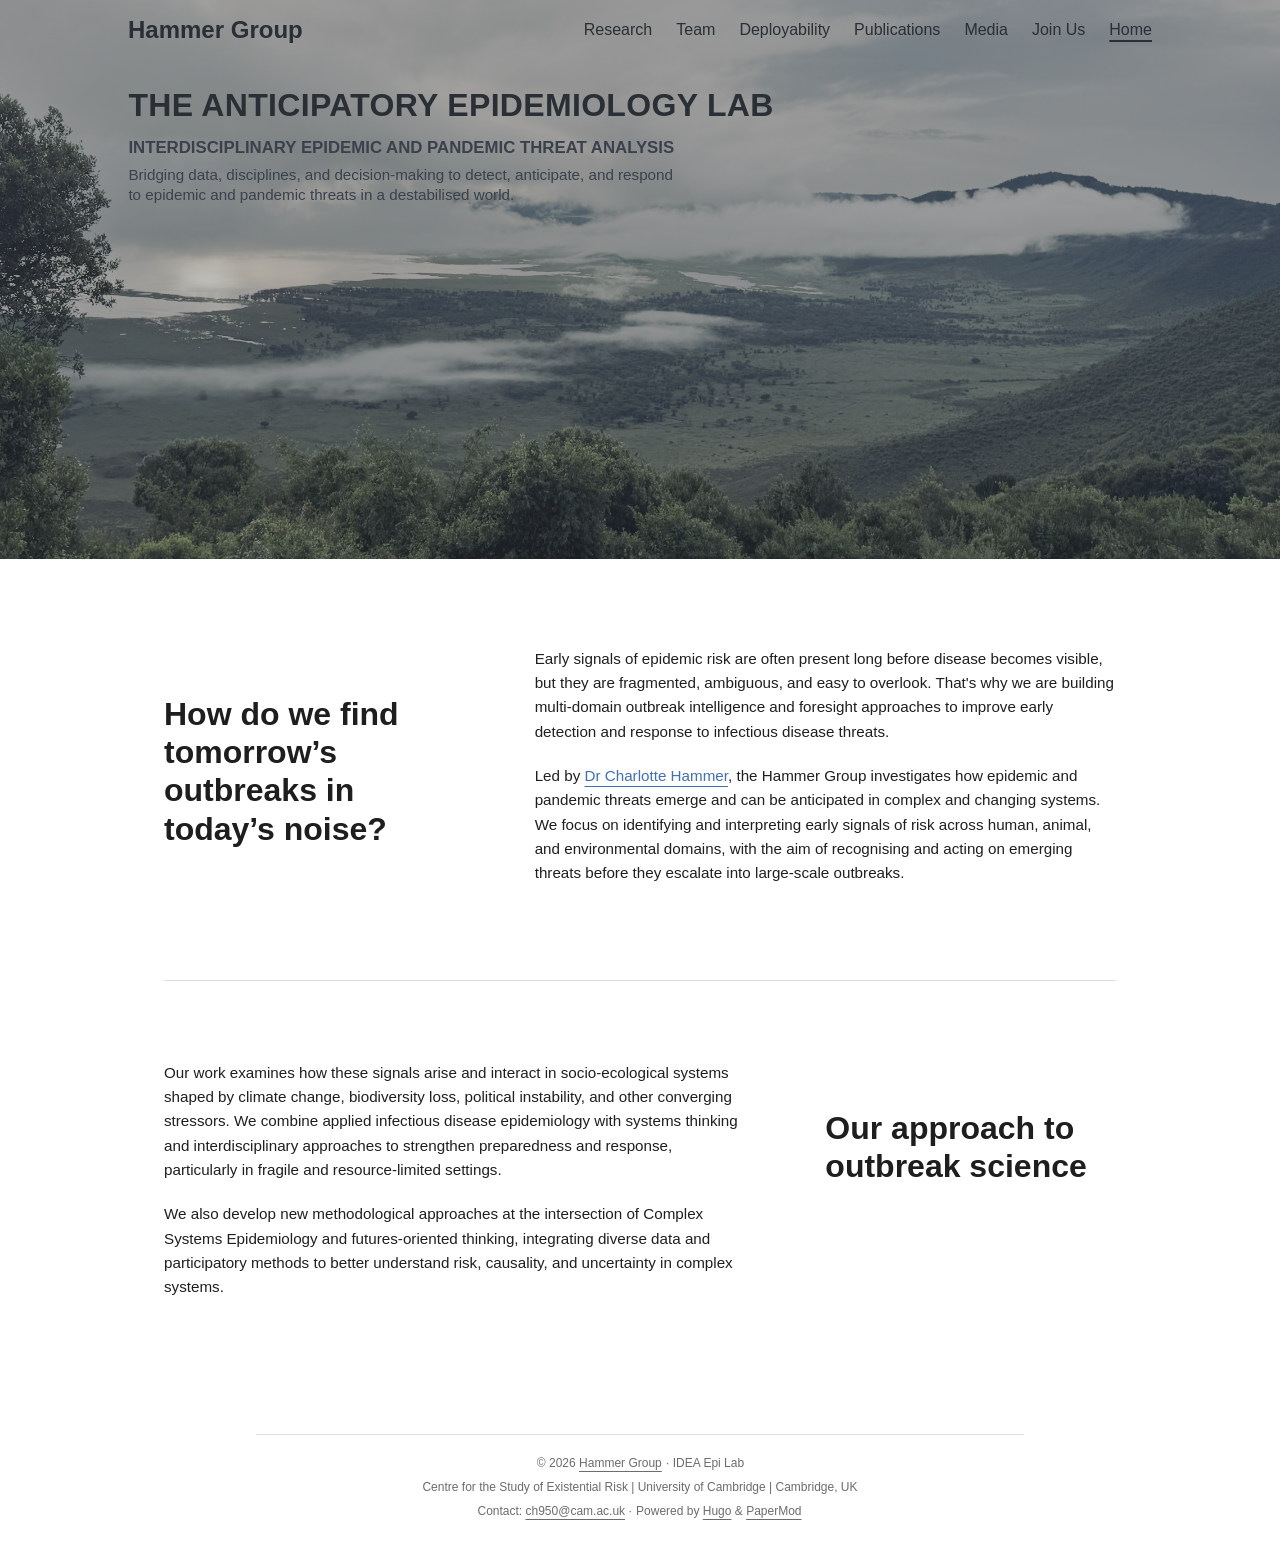
<file: index.html>
<!DOCTYPE html>
<html lang="en" dir="auto" data-theme="light">

<head>
	<meta name="generator" content="Hugo 0.146.0"><meta charset="utf-8">
<meta http-equiv="X-UA-Compatible" content="IE=edge">
<meta name="viewport" content="width=device-width, initial-scale=1, shrink-to-fit=no">
<meta name="robots" content="index, follow">
<title>Hammer Group</title>

<meta name="description" content="">
<meta name="author" content="">
<link rel="canonical" href="/">
<link crossorigin="anonymous" href="/assets/css/stylesheet.d0f95cfff0784a7a5c07d9cfd5da1eae1f420a3fc5ca184603ff1773fae3c119.css" integrity="sha256-0Plc//B4SnpcB9nP1doerh9CCj/FyhhGA/8Xc/rjwRk=" rel="preload stylesheet" as="style">
<link rel="icon" href="/favicon.ico">
<link rel="icon" type="image/png" sizes="16x16" href="/favicon-16x16.png">
<link rel="icon" type="image/png" sizes="32x32" href="/favicon-32x32.png">
<link rel="apple-touch-icon" href="/apple-touch-icon.png">
<link rel="mask-icon" href="/safari-pinned-tab.svg">
<meta name="theme-color" content="#2e2e33">
<meta name="msapplication-TileColor" content="#2e2e33">
<link rel="alternate" type="application/rss+xml" href="/index.xml" title="rss">
<link rel="alternate" hreflang="en" href="/">
<noscript>
    <style>
        #theme-toggle,
        .top-link {
            display: none;
        }

    </style>
</noscript><meta property="og:url" content="/">
  <meta property="og:site_name" content="Hammer Group">
  <meta property="og:title" content="Hammer Group">
  <meta property="og:description" content="How do we find tomorrow’s outbreaks in today’s noise? Early signals of epidemic risk are often present long before disease becomes visible, but they are fragmented, ambiguous, and easy to overlook. That&#39;s why we are building multi-domain outbreak intelligence and foresight approaches to improve early detection and response to infectious disease threats.
Led by Dr Charlotte Hammer, the Hammer Group investigates how epidemic and pandemic threats emerge and can be anticipated in complex and changing systems. We focus on identifying and interpreting early signals of risk across human, animal, and environmental domains, with the aim of recognising and acting on emerging threats before they escalate into large-scale outbreaks.">
  <meta property="og:locale" content="en">
  <meta property="og:type" content="website">

  <meta name="twitter:card" content="summary">
  <meta name="twitter:title" content="Hammer Group">
  <meta name="twitter:description" content="How do we find tomorrow’s outbreaks in today’s noise? Early signals of epidemic risk are often present long before disease becomes visible, but they are fragmented, ambiguous, and easy to overlook. That&#39;s why we are building multi-domain outbreak intelligence and foresight approaches to improve early detection and response to infectious disease threats.
Led by Dr Charlotte Hammer, the Hammer Group investigates how epidemic and pandemic threats emerge and can be anticipated in complex and changing systems. We focus on identifying and interpreting early signals of risk across human, animal, and environmental domains, with the aim of recognising and acting on emerging threats before they escalate into large-scale outbreaks.">

<script type="application/ld+json">
{
  "@context": "https://schema.org",
  "@type": "Organization",
  "name": "Hammer Group",
  "url": "/",
  "description": "",
  "logo": "/favicon.ico",
  "sameAs": [
      
  ]
}
</script>
</head>
<body class="list" id="top">
    <header class="header" style="background: transparent;">
    <nav class="header-nav" style="background: transparent; position: relative; z-index: 10; margin-bottom: -70px;">
        <div class="logo">
            <a href="/" accesskey="h" title="Hammer Group (Alt + H)">Hammer Group</a>
        </div>
        <ul id="menu" class="menu">
            <li>
                <a href="/research/" title="Research">
                    <span>Research</span>
                </a>
            </li>
            <li>
                <a href="/team/" title="Team">
                    <span>Team</span>
                </a>
            </li>
            <li>
                <a href="/deployability/" title="Deployability">
                    <span>Deployability</span>
                </a>
            </li>
            <li>
                <a href="/publications/" title="Publications">
                    <span>Publications</span>
                </a>
            </li>
            <li>
                <a href="/media/" title="Media">
                    <span>Media</span>
                </a>
            </li>
            <li>
                <a href="/join/" title="Join Us">
                    <span>Join Us</span>
                </a>
            </li>
            <li>
                <a href="/" title="Home">
                    <span class="active">Home</span>
                </a>
            </li>
        </ul>
    </nav>
    
<div style="
  background-image: url('/assets/images/hero-banner.png'); background-size: cover; background-position: center; background-repeat: no-repeat;
  color: white;
  width: 100%;
  border-bottom: 1px solid rgba(0,0,0,0.08);
">

  <div style="
  width: min(1100px, 100%);
  margin: 0 auto;
  padding: 14rem 1.5rem 14rem 2.4rem;
  box-sizing: border-box;
      position: relative;
      top: -8rem;
">

   <div style="
  font-family: 'Source Sans 3', sans-serif;
    font-weight: 900;
  font-size: 2.0rem;
  line-height: 1.2;
  color: #2A2F36;
  letter-spacing: 0.01em;
  margin-bottom: 0.8rem;
">
  THE ANTICIPATORY EPIDEMIOLOGY LAB
</div>



    <div style="
      font-weight: 800;
      font-size: 1.05rem;
      margin-top: 0.18rem;
      line-height: 1.3;
      color: #3a414c;;
    ">
      INTERDISCIPLINARY EPIDEMIC AND PANDEMIC THREAT ANALYSIS
    </div>

    <div style="
      font-weight: 400;
      font-size: 0.95rem;
      margin-top: 0.35rem;
      line-height: 1.35;
      color: #3a414c;;
    ">
      Bridging data, disciplines, and decision-making to detect, anticipate, and respond <br> to epidemic and pandemic threats in a destabilised world.
    </div>

  </div>
</div>
    
</header>

<main class="main"> 
<div class="post-content md-content"><div class="home-split">
<div class="home-split-title">
<h2>How do we find tomorrow’s outbreaks in today’s noise?</h2>
</div>
<div class="home-split-text">
<p>Early signals of epidemic risk are often present long before disease becomes visible, but they are fragmented, ambiguous, and easy to overlook. That's why we are building multi-domain outbreak intelligence and foresight approaches to improve early detection and response to infectious disease threats.</p>
<p>Led by <a href="/team/">Dr Charlotte Hammer</a>, the Hammer Group investigates how epidemic and pandemic threats emerge and can be anticipated in complex and changing systems. We focus on identifying and interpreting early signals of risk across human, animal, and environmental domains, with the aim of recognising and acting on emerging threats before they escalate into large-scale outbreaks.</p>
</div>
</div>
<div class="home-split home-split-reverse">
<div class="home-split-text">
<p>Our work examines how these signals arise and interact in socio-ecological systems shaped by climate change, biodiversity loss, political instability, and other converging stressors. We combine applied infectious disease epidemiology with systems thinking and interdisciplinary approaches to strengthen preparedness and response, particularly in fragile and resource-limited settings.</p>
<p>We also develop new methodological approaches at the intersection of Complex Systems Epidemiology and futures-oriented thinking, integrating diverse data and participatory methods to better understand risk, causality, and uncertainty in complex systems.</p>
</div>
<div class="home-split-title">
<h2>Our approach to outbreak science</h2>
</div>
</div>


</div>
    </main>
    
<footer class="footer">
        <span>&copy; 2026 <a href="/">Hammer Group</a></span> · 
        IDEA Epi Lab<br>
Centre for the Study of Existential Risk |
University of Cambridge |
Cambridge, UK<br>
Contact: <a href="mailto:ch950@cam.ac.uk">ch950@cam.ac.uk</a> · 

    
    
    <span>
        Powered by
        <a href="https://gohugo.io/?utm_source=papermod" rel="noopener" target="_blank">Hugo</a> &
        <a href="https://github.com/adityatelange/hugo-PaperMod/" rel="noopener" target="_blank">PaperMod</a>
    </span>
</footer>
<a href="#top" id="top-link" class="top-link hidden" aria-label="go to top" title="Go to Top (Alt + G)" accesskey="g">
    <svg xmlns="http://www.w3.org/2000/svg" viewBox="0 0 24 24" fill="none" stroke="currentColor" stroke-width="2"
        stroke-linecap="round" stroke-linejoin="round" class="feather feather-chevrons-up">
        <polyline points="17 11 12 6 7 11"></polyline>
        <polyline points="17 18 12 13 7 18"></polyline>
    </svg>
</a>

<script>
    let menu = document.getElementById('menu');
    if (menu) {
        
        const scrollPosition = localStorage.getItem("menu-scroll-position");
        if (scrollPosition) {
            menu.scrollLeft = parseInt(scrollPosition, 10);
        }
        
        menu.onscroll = function () {
            localStorage.setItem("menu-scroll-position", menu.scrollLeft);
        }
    }

    document.querySelectorAll('a[href^="#"]').forEach(anchor => {
        anchor.addEventListener("click", function (e) {
            e.preventDefault();
            var id = this.getAttribute("href").substr(1);
            if (!window.matchMedia('(prefers-reduced-motion: reduce)').matches) {
                document.querySelector(`[id='${decodeURIComponent(id)}']`).scrollIntoView({
                    behavior: "smooth"
                });
            } else {
                document.querySelector(`[id='${decodeURIComponent(id)}']`).scrollIntoView();
            }
            if (id === "top") {
                history.replaceState(null, null, " ");
            } else {
                history.pushState(null, null, `#${id}`);
            }
        });
    });

</script>
<script>
    var toplink = document.getElementById("top-link");
    window.onscroll = function () {
        const scrollThreshold = window.innerHeight;
        if (document.body.scrollTop > scrollThreshold || document.documentElement.scrollTop > scrollThreshold) {
            toplink.classList.remove("hidden");
        } else {
            toplink.classList.add("hidden");
        }
    };

</script>
</body>

</html>
</file>
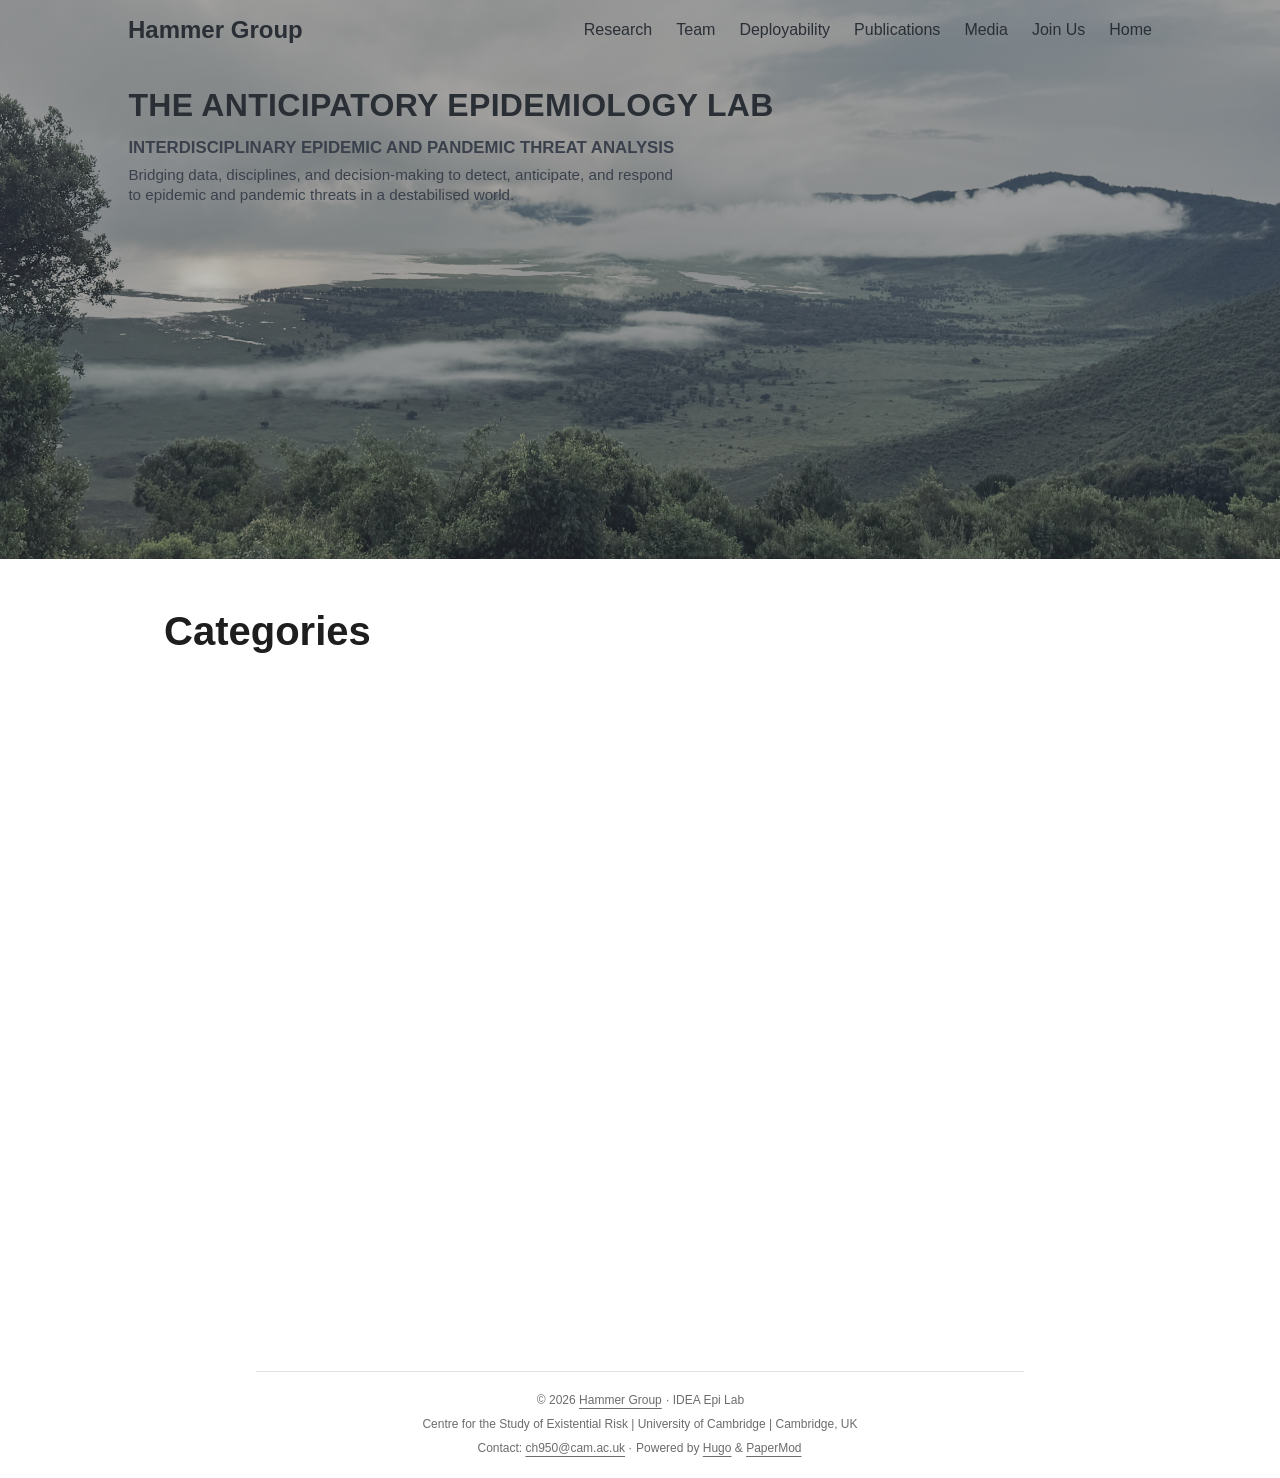
<file: categories/index.html>
<!DOCTYPE html>
<html lang="en" dir="auto" data-theme="light">

<head><meta charset="utf-8">
<meta http-equiv="X-UA-Compatible" content="IE=edge">
<meta name="viewport" content="width=device-width, initial-scale=1, shrink-to-fit=no">
<meta name="robots" content="index, follow">
<title>Categories | Hammer Group</title>
<meta name="keywords" content="">
<meta name="description" content="">
<meta name="author" content="">
<link rel="canonical" href="/categories/">
<link crossorigin="anonymous" href="/assets/css/stylesheet.d0f95cfff0784a7a5c07d9cfd5da1eae1f420a3fc5ca184603ff1773fae3c119.css" integrity="sha256-0Plc//B4SnpcB9nP1doerh9CCj/FyhhGA/8Xc/rjwRk=" rel="preload stylesheet" as="style">
<link rel="icon" href="/favicon.ico">
<link rel="icon" type="image/png" sizes="16x16" href="/favicon-16x16.png">
<link rel="icon" type="image/png" sizes="32x32" href="/favicon-32x32.png">
<link rel="apple-touch-icon" href="/apple-touch-icon.png">
<link rel="mask-icon" href="/safari-pinned-tab.svg">
<meta name="theme-color" content="#2e2e33">
<meta name="msapplication-TileColor" content="#2e2e33">
<link rel="alternate" type="application/rss+xml" href="/categories/index.xml" title="rss">
<link rel="alternate" hreflang="en" href="/categories/">
<noscript>
    <style>
        #theme-toggle,
        .top-link {
            display: none;
        }

    </style>
</noscript><meta property="og:url" content="/categories/">
  <meta property="og:site_name" content="Hammer Group">
  <meta property="og:title" content="Categories">
  <meta property="og:locale" content="en">
  <meta property="og:type" content="website">

  <meta name="twitter:card" content="summary">
  <meta name="twitter:title" content="Categories">

</head>
<body class="list" id="top">
    <header class="header" style="background: transparent;">
    <nav class="header-nav" style="background: transparent; position: relative; z-index: 10; margin-bottom: -70px;">
        <div class="logo">
            <a href="/" accesskey="h" title="Hammer Group (Alt + H)">Hammer Group</a>
        </div>
        <ul id="menu" class="menu">
            <li>
                <a href="/research/" title="Research">
                    <span>Research</span>
                </a>
            </li>
            <li>
                <a href="/team/" title="Team">
                    <span>Team</span>
                </a>
            </li>
            <li>
                <a href="/deployability/" title="Deployability">
                    <span>Deployability</span>
                </a>
            </li>
            <li>
                <a href="/publications/" title="Publications">
                    <span>Publications</span>
                </a>
            </li>
            <li>
                <a href="/media/" title="Media">
                    <span>Media</span>
                </a>
            </li>
            <li>
                <a href="/join/" title="Join Us">
                    <span>Join Us</span>
                </a>
            </li>
            <li>
                <a href="/" title="Home">
                    <span>Home</span>
                </a>
            </li>
        </ul>
    </nav>
    
<div style="
  background-image: url('/assets/images/hero-banner.png'); background-size: cover; background-position: center; background-repeat: no-repeat;
  color: white;
  width: 100%;
  border-bottom: 1px solid rgba(0,0,0,0.08);
">

  <div style="
  width: min(1100px, 100%);
  margin: 0 auto;
  padding: 14rem 1.5rem 14rem 2.4rem;
  box-sizing: border-box;
      position: relative;
      top: -8rem;
">

   <div style="
  font-family: 'Source Sans 3', sans-serif;
    font-weight: 900;
  font-size: 2.0rem;
  line-height: 1.2;
  color: #2A2F36;
  letter-spacing: 0.01em;
  margin-bottom: 0.8rem;
">
  THE ANTICIPATORY EPIDEMIOLOGY LAB
</div>



    <div style="
      font-weight: 800;
      font-size: 1.05rem;
      margin-top: 0.18rem;
      line-height: 1.3;
      color: #3a414c;;
    ">
      INTERDISCIPLINARY EPIDEMIC AND PANDEMIC THREAT ANALYSIS
    </div>

    <div style="
      font-weight: 400;
      font-size: 0.95rem;
      margin-top: 0.35rem;
      line-height: 1.35;
      color: #3a414c;;
    ">
      Bridging data, disciplines, and decision-making to detect, anticipate, and respond <br> to epidemic and pandemic threats in a destabilised world.
    </div>

  </div>
</div>
    
</header>

<main class="main">
<header class="page-header">
    <h1>Categories</h1>
</header>

<ul class="terms-tags">
</ul>
    </main>
    
<footer class="footer">
        <span>&copy; 2026 <a href="/">Hammer Group</a></span> · 
        IDEA Epi Lab<br>
Centre for the Study of Existential Risk |
University of Cambridge |
Cambridge, UK<br>
Contact: <a href="mailto:ch950@cam.ac.uk">ch950@cam.ac.uk</a> · 

    
    
    <span>
        Powered by
        <a href="https://gohugo.io/?utm_source=papermod" rel="noopener" target="_blank">Hugo</a> &
        <a href="https://github.com/adityatelange/hugo-PaperMod/" rel="noopener" target="_blank">PaperMod</a>
    </span>
</footer>
<a href="#top" id="top-link" class="top-link hidden" aria-label="go to top" title="Go to Top (Alt + G)" accesskey="g">
    <svg xmlns="http://www.w3.org/2000/svg" viewBox="0 0 24 24" fill="none" stroke="currentColor" stroke-width="2"
        stroke-linecap="round" stroke-linejoin="round" class="feather feather-chevrons-up">
        <polyline points="17 11 12 6 7 11"></polyline>
        <polyline points="17 18 12 13 7 18"></polyline>
    </svg>
</a>

<script>
    let menu = document.getElementById('menu');
    if (menu) {
        
        const scrollPosition = localStorage.getItem("menu-scroll-position");
        if (scrollPosition) {
            menu.scrollLeft = parseInt(scrollPosition, 10);
        }
        
        menu.onscroll = function () {
            localStorage.setItem("menu-scroll-position", menu.scrollLeft);
        }
    }

    document.querySelectorAll('a[href^="#"]').forEach(anchor => {
        anchor.addEventListener("click", function (e) {
            e.preventDefault();
            var id = this.getAttribute("href").substr(1);
            if (!window.matchMedia('(prefers-reduced-motion: reduce)').matches) {
                document.querySelector(`[id='${decodeURIComponent(id)}']`).scrollIntoView({
                    behavior: "smooth"
                });
            } else {
                document.querySelector(`[id='${decodeURIComponent(id)}']`).scrollIntoView();
            }
            if (id === "top") {
                history.replaceState(null, null, " ");
            } else {
                history.pushState(null, null, `#${id}`);
            }
        });
    });

</script>
<script>
    var toplink = document.getElementById("top-link");
    window.onscroll = function () {
        const scrollThreshold = window.innerHeight;
        if (document.body.scrollTop > scrollThreshold || document.documentElement.scrollTop > scrollThreshold) {
            toplink.classList.remove("hidden");
        } else {
            toplink.classList.add("hidden");
        }
    };

</script>
</body>

</html>
</file>
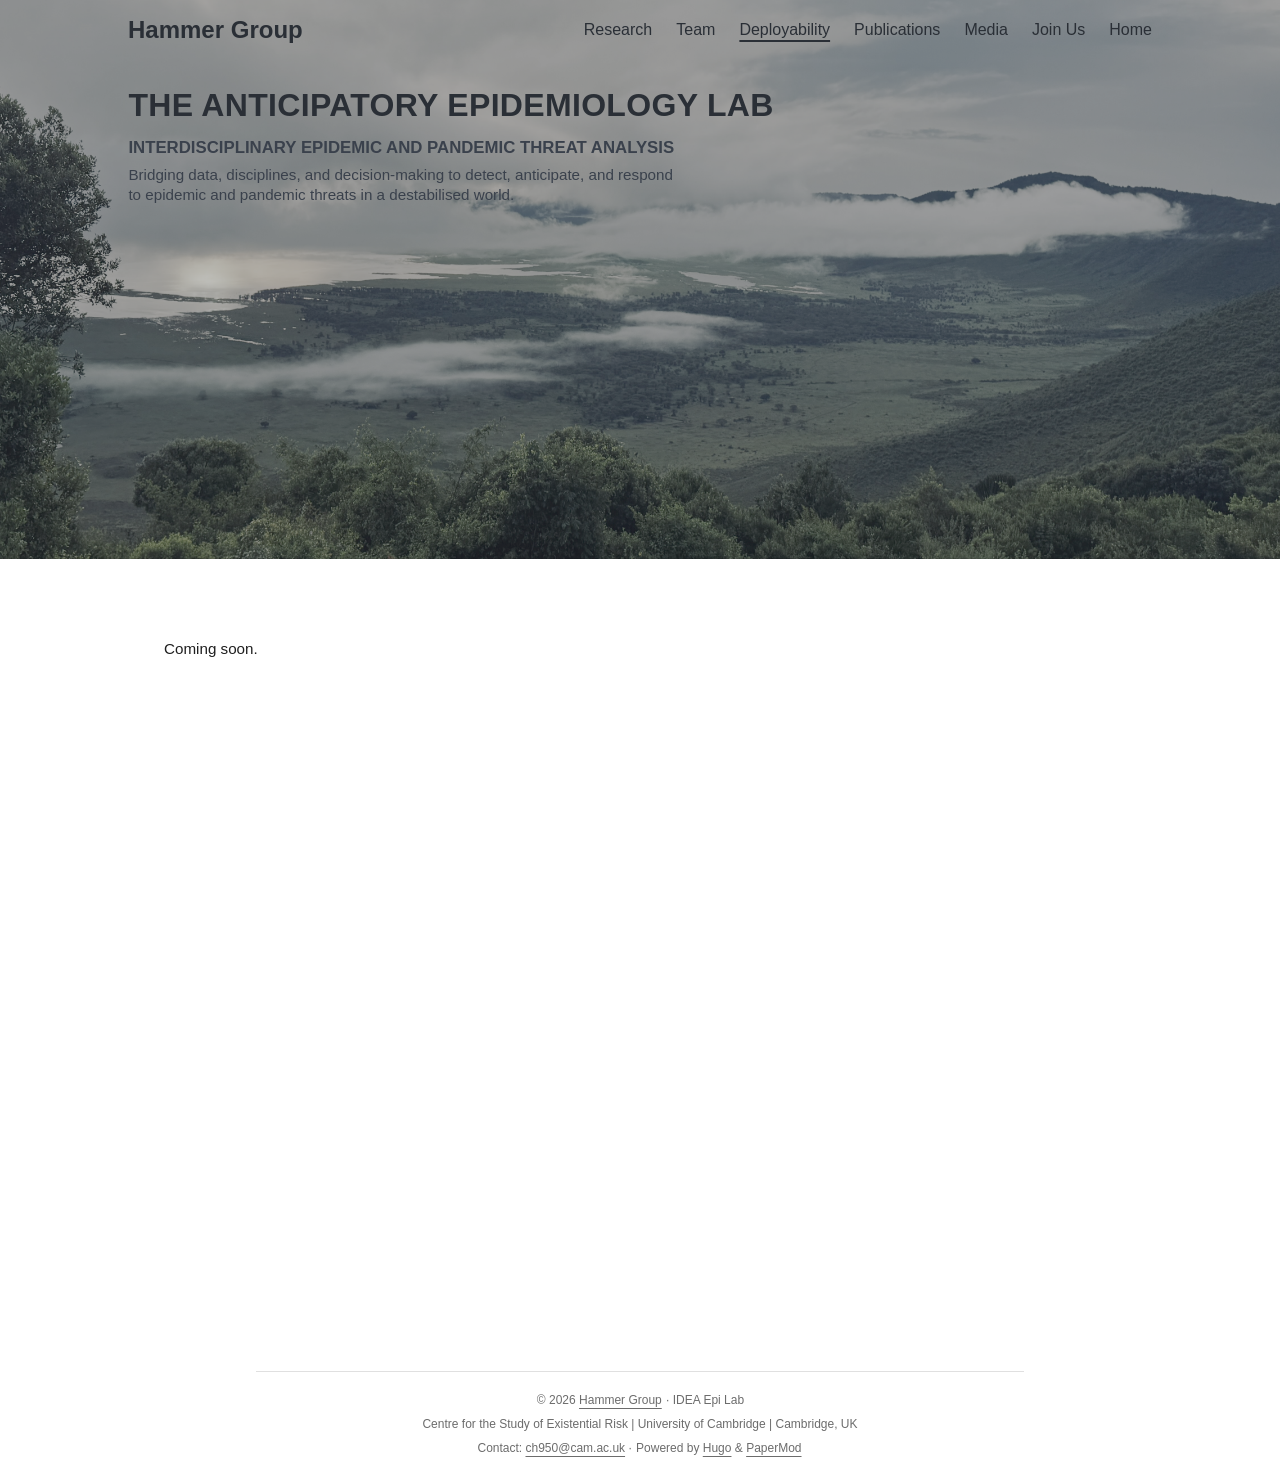
<file: deployability/index.html>
<!DOCTYPE html>
<html lang="en" dir="auto" data-theme="light">

<head><meta charset="utf-8">
<meta http-equiv="X-UA-Compatible" content="IE=edge">
<meta name="viewport" content="width=device-width, initial-scale=1, shrink-to-fit=no">
<meta name="robots" content="index, follow">
<title>Hammer Group</title>
<meta name="keywords" content="">
<meta name="description" content="Coming soon.">
<meta name="author" content="">
<link rel="canonical" href="/deployability/">
<link crossorigin="anonymous" href="/assets/css/stylesheet.d0f95cfff0784a7a5c07d9cfd5da1eae1f420a3fc5ca184603ff1773fae3c119.css" integrity="sha256-0Plc//B4SnpcB9nP1doerh9CCj/FyhhGA/8Xc/rjwRk=" rel="preload stylesheet" as="style">
<link rel="icon" href="/favicon.ico">
<link rel="icon" type="image/png" sizes="16x16" href="/favicon-16x16.png">
<link rel="icon" type="image/png" sizes="32x32" href="/favicon-32x32.png">
<link rel="apple-touch-icon" href="/apple-touch-icon.png">
<link rel="mask-icon" href="/safari-pinned-tab.svg">
<meta name="theme-color" content="#2e2e33">
<meta name="msapplication-TileColor" content="#2e2e33">
<link rel="alternate" hreflang="en" href="/deployability/">
<noscript>
    <style>
        #theme-toggle,
        .top-link {
            display: none;
        }

    </style>
</noscript><meta property="og:url" content="/deployability/">
  <meta property="og:site_name" content="Hammer Group">
  <meta property="og:title" content="Hammer Group">
  <meta property="og:description" content="Coming soon.">
  <meta property="og:locale" content="en">
  <meta property="og:type" content="article">

  <meta name="twitter:card" content="summary">
  <meta name="twitter:title" content="Hammer Group">
  <meta name="twitter:description" content="Coming soon.">


<script type="application/ld+json">
{
  "@context": "https://schema.org",
  "@type": "BreadcrumbList",
  "itemListElement": [
    {
      "@type": "ListItem",
      "position":  1 ,
      "name": "",
      "item": "/deployability/"
    }
  ]
}
</script>
<script type="application/ld+json">
{
  "@context": "https://schema.org",
  "@type": "BlogPosting",
  "headline": "",
  "name": "",
  "description": "Coming soon.\n",
  "keywords": [
    
  ],
  "articleBody": "Coming soon.\n",
  "wordCount" : "2",
  "inLanguage": "en",
  "datePublished": "0001-01-01T00:00:00Z",
  "dateModified": "0001-01-01T00:00:00Z",
  "mainEntityOfPage": {
    "@type": "WebPage",
    "@id": "/deployability/"
  },
  "publisher": {
    "@type": "Organization",
    "name": "Hammer Group",
    "logo": {
      "@type": "ImageObject",
      "url": "/favicon.ico"
    }
  }
}
</script>
</head>
<body id="top">
    <header class="header" style="background: transparent;">
    <nav class="header-nav" style="background: transparent; position: relative; z-index: 10; margin-bottom: -70px;">
        <div class="logo">
            <a href="/" accesskey="h" title="Hammer Group (Alt + H)">Hammer Group</a>
        </div>
        <ul id="menu" class="menu">
            <li>
                <a href="/research/" title="Research">
                    <span>Research</span>
                </a>
            </li>
            <li>
                <a href="/team/" title="Team">
                    <span>Team</span>
                </a>
            </li>
            <li>
                <a href="/deployability/" title="Deployability">
                    <span class="active">Deployability</span>
                </a>
            </li>
            <li>
                <a href="/publications/" title="Publications">
                    <span>Publications</span>
                </a>
            </li>
            <li>
                <a href="/media/" title="Media">
                    <span>Media</span>
                </a>
            </li>
            <li>
                <a href="/join/" title="Join Us">
                    <span>Join Us</span>
                </a>
            </li>
            <li>
                <a href="/" title="Home">
                    <span>Home</span>
                </a>
            </li>
        </ul>
    </nav>
    
<div style="
  background-image: url('/assets/images/hero-banner.png'); background-size: cover; background-position: center; background-repeat: no-repeat;
  color: white;
  width: 100%;
  border-bottom: 1px solid rgba(0,0,0,0.08);
">

  <div style="
  width: min(1100px, 100%);
  margin: 0 auto;
  padding: 14rem 1.5rem 14rem 2.4rem;
  box-sizing: border-box;
      position: relative;
      top: -8rem;
">

   <div style="
  font-family: 'Source Sans 3', sans-serif;
    font-weight: 900;
  font-size: 2.0rem;
  line-height: 1.2;
  color: #2A2F36;
  letter-spacing: 0.01em;
  margin-bottom: 0.8rem;
">
  THE ANTICIPATORY EPIDEMIOLOGY LAB
</div>



    <div style="
      font-weight: 800;
      font-size: 1.05rem;
      margin-top: 0.18rem;
      line-height: 1.3;
      color: #3a414c;;
    ">
      INTERDISCIPLINARY EPIDEMIC AND PANDEMIC THREAT ANALYSIS
    </div>

    <div style="
      font-weight: 400;
      font-size: 0.95rem;
      margin-top: 0.35rem;
      line-height: 1.35;
      color: #3a414c;;
    ">
      Bridging data, disciplines, and decision-making to detect, anticipate, and respond <br> to epidemic and pandemic threats in a destabilised world.
    </div>

  </div>
</div>
    
</header>

<main class="main">

<article class="post-single">
  <header class="post-header">
    
    <h1 class="post-title entry-hint-parent">
      
    </h1>
    <div class="post-meta">



</div>
  </header> 
  <div class="post-content md-content"><p>Coming soon.</p>


  </div>

  <footer class="post-footer">
    <ul class="post-tags">
    </ul>
  </footer>
</article>
    </main>
    
<footer class="footer">
        <span>&copy; 2026 <a href="/">Hammer Group</a></span> · 
        IDEA Epi Lab<br>
Centre for the Study of Existential Risk |
University of Cambridge |
Cambridge, UK<br>
Contact: <a href="mailto:ch950@cam.ac.uk">ch950@cam.ac.uk</a> · 

    
    
    <span>
        Powered by
        <a href="https://gohugo.io/?utm_source=papermod" rel="noopener" target="_blank">Hugo</a> &
        <a href="https://github.com/adityatelange/hugo-PaperMod/" rel="noopener" target="_blank">PaperMod</a>
    </span>
</footer>
<a href="#top" id="top-link" class="top-link hidden" aria-label="go to top" title="Go to Top (Alt + G)" accesskey="g">
    <svg xmlns="http://www.w3.org/2000/svg" viewBox="0 0 24 24" fill="none" stroke="currentColor" stroke-width="2"
        stroke-linecap="round" stroke-linejoin="round" class="feather feather-chevrons-up">
        <polyline points="17 11 12 6 7 11"></polyline>
        <polyline points="17 18 12 13 7 18"></polyline>
    </svg>
</a>

<script>
    let menu = document.getElementById('menu');
    if (menu) {
        
        const scrollPosition = localStorage.getItem("menu-scroll-position");
        if (scrollPosition) {
            menu.scrollLeft = parseInt(scrollPosition, 10);
        }
        
        menu.onscroll = function () {
            localStorage.setItem("menu-scroll-position", menu.scrollLeft);
        }
    }

    document.querySelectorAll('a[href^="#"]').forEach(anchor => {
        anchor.addEventListener("click", function (e) {
            e.preventDefault();
            var id = this.getAttribute("href").substr(1);
            if (!window.matchMedia('(prefers-reduced-motion: reduce)').matches) {
                document.querySelector(`[id='${decodeURIComponent(id)}']`).scrollIntoView({
                    behavior: "smooth"
                });
            } else {
                document.querySelector(`[id='${decodeURIComponent(id)}']`).scrollIntoView();
            }
            if (id === "top") {
                history.replaceState(null, null, " ");
            } else {
                history.pushState(null, null, `#${id}`);
            }
        });
    });

</script>
<script>
    var toplink = document.getElementById("top-link");
    window.onscroll = function () {
        const scrollThreshold = window.innerHeight;
        if (document.body.scrollTop > scrollThreshold || document.documentElement.scrollTop > scrollThreshold) {
            toplink.classList.remove("hidden");
        } else {
            toplink.classList.add("hidden");
        }
    };

</script>
</body>

</html>
</file>
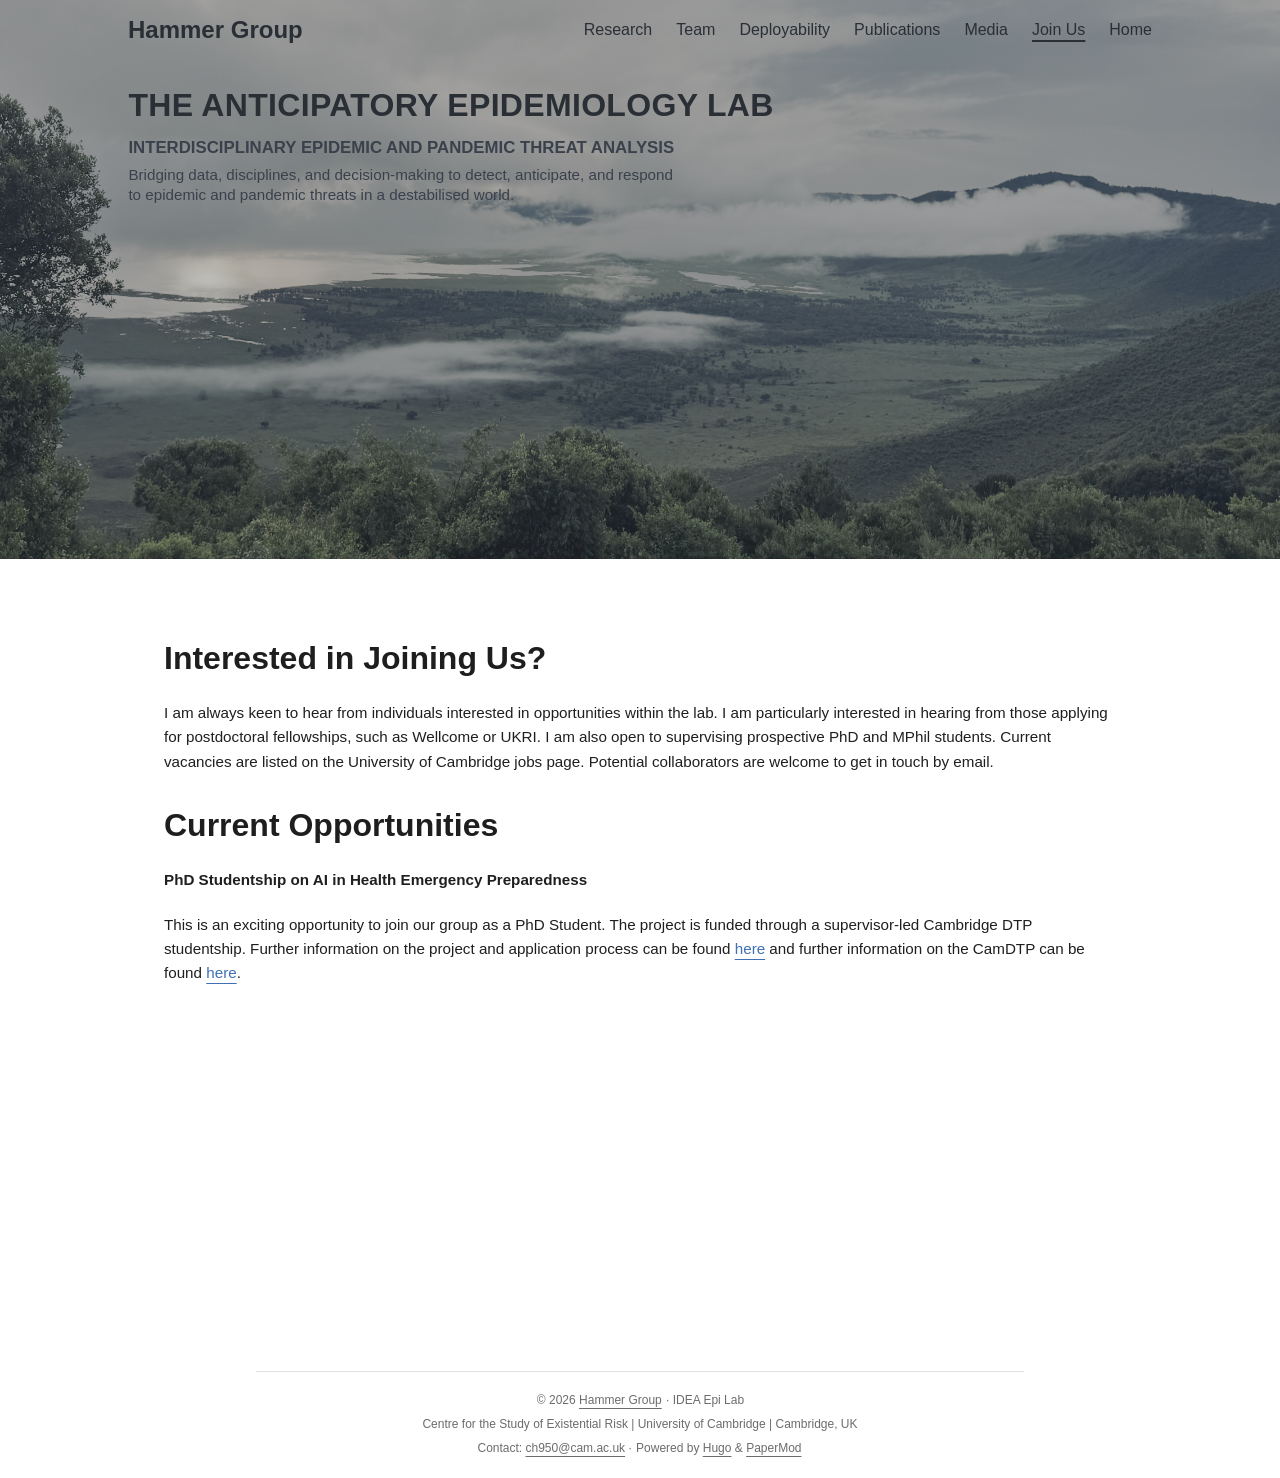
<file: join/index.html>
<!DOCTYPE html>
<html lang="en" dir="auto" data-theme="light">

<head><meta charset="utf-8">
<meta http-equiv="X-UA-Compatible" content="IE=edge">
<meta name="viewport" content="width=device-width, initial-scale=1, shrink-to-fit=no">
<meta name="robots" content="index, follow">
<title>Hammer Group</title>
<meta name="keywords" content="">
<meta name="description" content="Interested in Joining Us?
I am always keen to hear from individuals interested in opportunities within the lab. I am particularly interested in hearing from those applying for postdoctoral fellowships, such as Wellcome or UKRI. I am also open to supervising prospective PhD and MPhil students. Current vacancies are listed on the University of Cambridge jobs page. Potential collaborators are welcome to get in touch by email.
Current Opportunities
PhD Studentship on AI in Health Emergency Preparedness">
<meta name="author" content="">
<link rel="canonical" href="/join/">
<link crossorigin="anonymous" href="/assets/css/stylesheet.d0f95cfff0784a7a5c07d9cfd5da1eae1f420a3fc5ca184603ff1773fae3c119.css" integrity="sha256-0Plc//B4SnpcB9nP1doerh9CCj/FyhhGA/8Xc/rjwRk=" rel="preload stylesheet" as="style">
<link rel="icon" href="/favicon.ico">
<link rel="icon" type="image/png" sizes="16x16" href="/favicon-16x16.png">
<link rel="icon" type="image/png" sizes="32x32" href="/favicon-32x32.png">
<link rel="apple-touch-icon" href="/apple-touch-icon.png">
<link rel="mask-icon" href="/safari-pinned-tab.svg">
<meta name="theme-color" content="#2e2e33">
<meta name="msapplication-TileColor" content="#2e2e33">
<link rel="alternate" hreflang="en" href="/join/">
<noscript>
    <style>
        #theme-toggle,
        .top-link {
            display: none;
        }

    </style>
</noscript><meta property="og:url" content="/join/">
  <meta property="og:site_name" content="Hammer Group">
  <meta property="og:title" content="Hammer Group">
  <meta property="og:description" content="Interested in Joining Us? I am always keen to hear from individuals interested in opportunities within the lab. I am particularly interested in hearing from those applying for postdoctoral fellowships, such as Wellcome or UKRI. I am also open to supervising prospective PhD and MPhil students. Current vacancies are listed on the University of Cambridge jobs page. Potential collaborators are welcome to get in touch by email.
Current Opportunities PhD Studentship on AI in Health Emergency Preparedness">
  <meta property="og:locale" content="en">
  <meta property="og:type" content="article">

  <meta name="twitter:card" content="summary">
  <meta name="twitter:title" content="Hammer Group">
  <meta name="twitter:description" content="Interested in Joining Us? I am always keen to hear from individuals interested in opportunities within the lab. I am particularly interested in hearing from those applying for postdoctoral fellowships, such as Wellcome or UKRI. I am also open to supervising prospective PhD and MPhil students. Current vacancies are listed on the University of Cambridge jobs page. Potential collaborators are welcome to get in touch by email.
Current Opportunities PhD Studentship on AI in Health Emergency Preparedness">


<script type="application/ld+json">
{
  "@context": "https://schema.org",
  "@type": "BreadcrumbList",
  "itemListElement": [
    {
      "@type": "ListItem",
      "position":  1 ,
      "name": "",
      "item": "/join/"
    }
  ]
}
</script>
<script type="application/ld+json">
{
  "@context": "https://schema.org",
  "@type": "BlogPosting",
  "headline": "",
  "name": "",
  "description": "Interested in Joining Us? I am always keen to hear from individuals interested in opportunities within the lab. I am particularly interested in hearing from those applying for postdoctoral fellowships, such as Wellcome or UKRI. I am also open to supervising prospective PhD and MPhil students. Current vacancies are listed on the University of Cambridge jobs page. Potential collaborators are welcome to get in touch by email.\nCurrent Opportunities PhD Studentship on AI in Health Emergency Preparedness\n",
  "keywords": [
    
  ],
  "articleBody": "Interested in Joining Us? I am always keen to hear from individuals interested in opportunities within the lab. I am particularly interested in hearing from those applying for postdoctoral fellowships, such as Wellcome or UKRI. I am also open to supervising prospective PhD and MPhil students. Current vacancies are listed on the University of Cambridge jobs page. Potential collaborators are welcome to get in touch by email.\nCurrent Opportunities PhD Studentship on AI in Health Emergency Preparedness\nThis is an exciting opportunity to join our group as a PhD Student. The project is funded through a supervisor-led Cambridge DTP studentship. Further information on the project and application process can be found here and further information on the CamDTP can be found here.\n",
  "wordCount" : "122",
  "inLanguage": "en",
  "datePublished": "0001-01-01T00:00:00Z",
  "dateModified": "0001-01-01T00:00:00Z",
  "mainEntityOfPage": {
    "@type": "WebPage",
    "@id": "/join/"
  },
  "publisher": {
    "@type": "Organization",
    "name": "Hammer Group",
    "logo": {
      "@type": "ImageObject",
      "url": "/favicon.ico"
    }
  }
}
</script>
</head>
<body id="top">
    <header class="header" style="background: transparent;">
    <nav class="header-nav" style="background: transparent; position: relative; z-index: 10; margin-bottom: -70px;">
        <div class="logo">
            <a href="/" accesskey="h" title="Hammer Group (Alt + H)">Hammer Group</a>
        </div>
        <ul id="menu" class="menu">
            <li>
                <a href="/research/" title="Research">
                    <span>Research</span>
                </a>
            </li>
            <li>
                <a href="/team/" title="Team">
                    <span>Team</span>
                </a>
            </li>
            <li>
                <a href="/deployability/" title="Deployability">
                    <span>Deployability</span>
                </a>
            </li>
            <li>
                <a href="/publications/" title="Publications">
                    <span>Publications</span>
                </a>
            </li>
            <li>
                <a href="/media/" title="Media">
                    <span>Media</span>
                </a>
            </li>
            <li>
                <a href="/join/" title="Join Us">
                    <span class="active">Join Us</span>
                </a>
            </li>
            <li>
                <a href="/" title="Home">
                    <span>Home</span>
                </a>
            </li>
        </ul>
    </nav>
    
<div style="
  background-image: url('/assets/images/hero-banner.png'); background-size: cover; background-position: center; background-repeat: no-repeat;
  color: white;
  width: 100%;
  border-bottom: 1px solid rgba(0,0,0,0.08);
">

  <div style="
  width: min(1100px, 100%);
  margin: 0 auto;
  padding: 14rem 1.5rem 14rem 2.4rem;
  box-sizing: border-box;
      position: relative;
      top: -8rem;
">

   <div style="
  font-family: 'Source Sans 3', sans-serif;
    font-weight: 900;
  font-size: 2.0rem;
  line-height: 1.2;
  color: #2A2F36;
  letter-spacing: 0.01em;
  margin-bottom: 0.8rem;
">
  THE ANTICIPATORY EPIDEMIOLOGY LAB
</div>



    <div style="
      font-weight: 800;
      font-size: 1.05rem;
      margin-top: 0.18rem;
      line-height: 1.3;
      color: #3a414c;;
    ">
      INTERDISCIPLINARY EPIDEMIC AND PANDEMIC THREAT ANALYSIS
    </div>

    <div style="
      font-weight: 400;
      font-size: 0.95rem;
      margin-top: 0.35rem;
      line-height: 1.35;
      color: #3a414c;;
    ">
      Bridging data, disciplines, and decision-making to detect, anticipate, and respond <br> to epidemic and pandemic threats in a destabilised world.
    </div>

  </div>
</div>
    
</header>

<main class="main">

<article class="post-single">
  <header class="post-header">
    
    <h1 class="post-title entry-hint-parent">
      
    </h1>
    <div class="post-meta">



</div>
  </header> 
  <div class="post-content md-content"><h2 id="interested-in-joining-us">Interested in Joining Us?<a hidden class="anchor" aria-hidden="true" href="#interested-in-joining-us">#</a></h2>
<p>I am always keen to hear from individuals interested in opportunities within the lab. I am particularly interested in hearing from those applying for postdoctoral fellowships, such as Wellcome or UKRI. I am also open to supervising prospective PhD and MPhil students. Current vacancies are listed on the University of Cambridge jobs page. Potential collaborators are welcome to get in touch by email.</p>
<h2 id="current-opportunities">Current Opportunities<a hidden class="anchor" aria-hidden="true" href="#current-opportunities">#</a></h2>
<p><strong>PhD Studentship on AI in Health Emergency Preparedness</strong></p>
<p>This is an exciting opportunity to join our group as a PhD Student. The project is funded through a supervisor-led Cambridge DTP studentship. Further information on the project and application process can be found <a href="/phd/">here</a> and further information on the CamDTP can be found <a href="https://www.cam-dtp.ac.uk/students/current-opportunities/">here</a>.</p>


  </div>

  <footer class="post-footer">
    <ul class="post-tags">
    </ul>
  </footer>
</article>
    </main>
    
<footer class="footer">
        <span>&copy; 2026 <a href="/">Hammer Group</a></span> · 
        IDEA Epi Lab<br>
Centre for the Study of Existential Risk |
University of Cambridge |
Cambridge, UK<br>
Contact: <a href="mailto:ch950@cam.ac.uk">ch950@cam.ac.uk</a> · 

    
    
    <span>
        Powered by
        <a href="https://gohugo.io/?utm_source=papermod" rel="noopener" target="_blank">Hugo</a> &
        <a href="https://github.com/adityatelange/hugo-PaperMod/" rel="noopener" target="_blank">PaperMod</a>
    </span>
</footer>
<a href="#top" id="top-link" class="top-link hidden" aria-label="go to top" title="Go to Top (Alt + G)" accesskey="g">
    <svg xmlns="http://www.w3.org/2000/svg" viewBox="0 0 24 24" fill="none" stroke="currentColor" stroke-width="2"
        stroke-linecap="round" stroke-linejoin="round" class="feather feather-chevrons-up">
        <polyline points="17 11 12 6 7 11"></polyline>
        <polyline points="17 18 12 13 7 18"></polyline>
    </svg>
</a>

<script>
    let menu = document.getElementById('menu');
    if (menu) {
        
        const scrollPosition = localStorage.getItem("menu-scroll-position");
        if (scrollPosition) {
            menu.scrollLeft = parseInt(scrollPosition, 10);
        }
        
        menu.onscroll = function () {
            localStorage.setItem("menu-scroll-position", menu.scrollLeft);
        }
    }

    document.querySelectorAll('a[href^="#"]').forEach(anchor => {
        anchor.addEventListener("click", function (e) {
            e.preventDefault();
            var id = this.getAttribute("href").substr(1);
            if (!window.matchMedia('(prefers-reduced-motion: reduce)').matches) {
                document.querySelector(`[id='${decodeURIComponent(id)}']`).scrollIntoView({
                    behavior: "smooth"
                });
            } else {
                document.querySelector(`[id='${decodeURIComponent(id)}']`).scrollIntoView();
            }
            if (id === "top") {
                history.replaceState(null, null, " ");
            } else {
                history.pushState(null, null, `#${id}`);
            }
        });
    });

</script>
<script>
    var toplink = document.getElementById("top-link");
    window.onscroll = function () {
        const scrollThreshold = window.innerHeight;
        if (document.body.scrollTop > scrollThreshold || document.documentElement.scrollTop > scrollThreshold) {
            toplink.classList.remove("hidden");
        } else {
            toplink.classList.add("hidden");
        }
    };

</script>
</body>

</html>
</file>
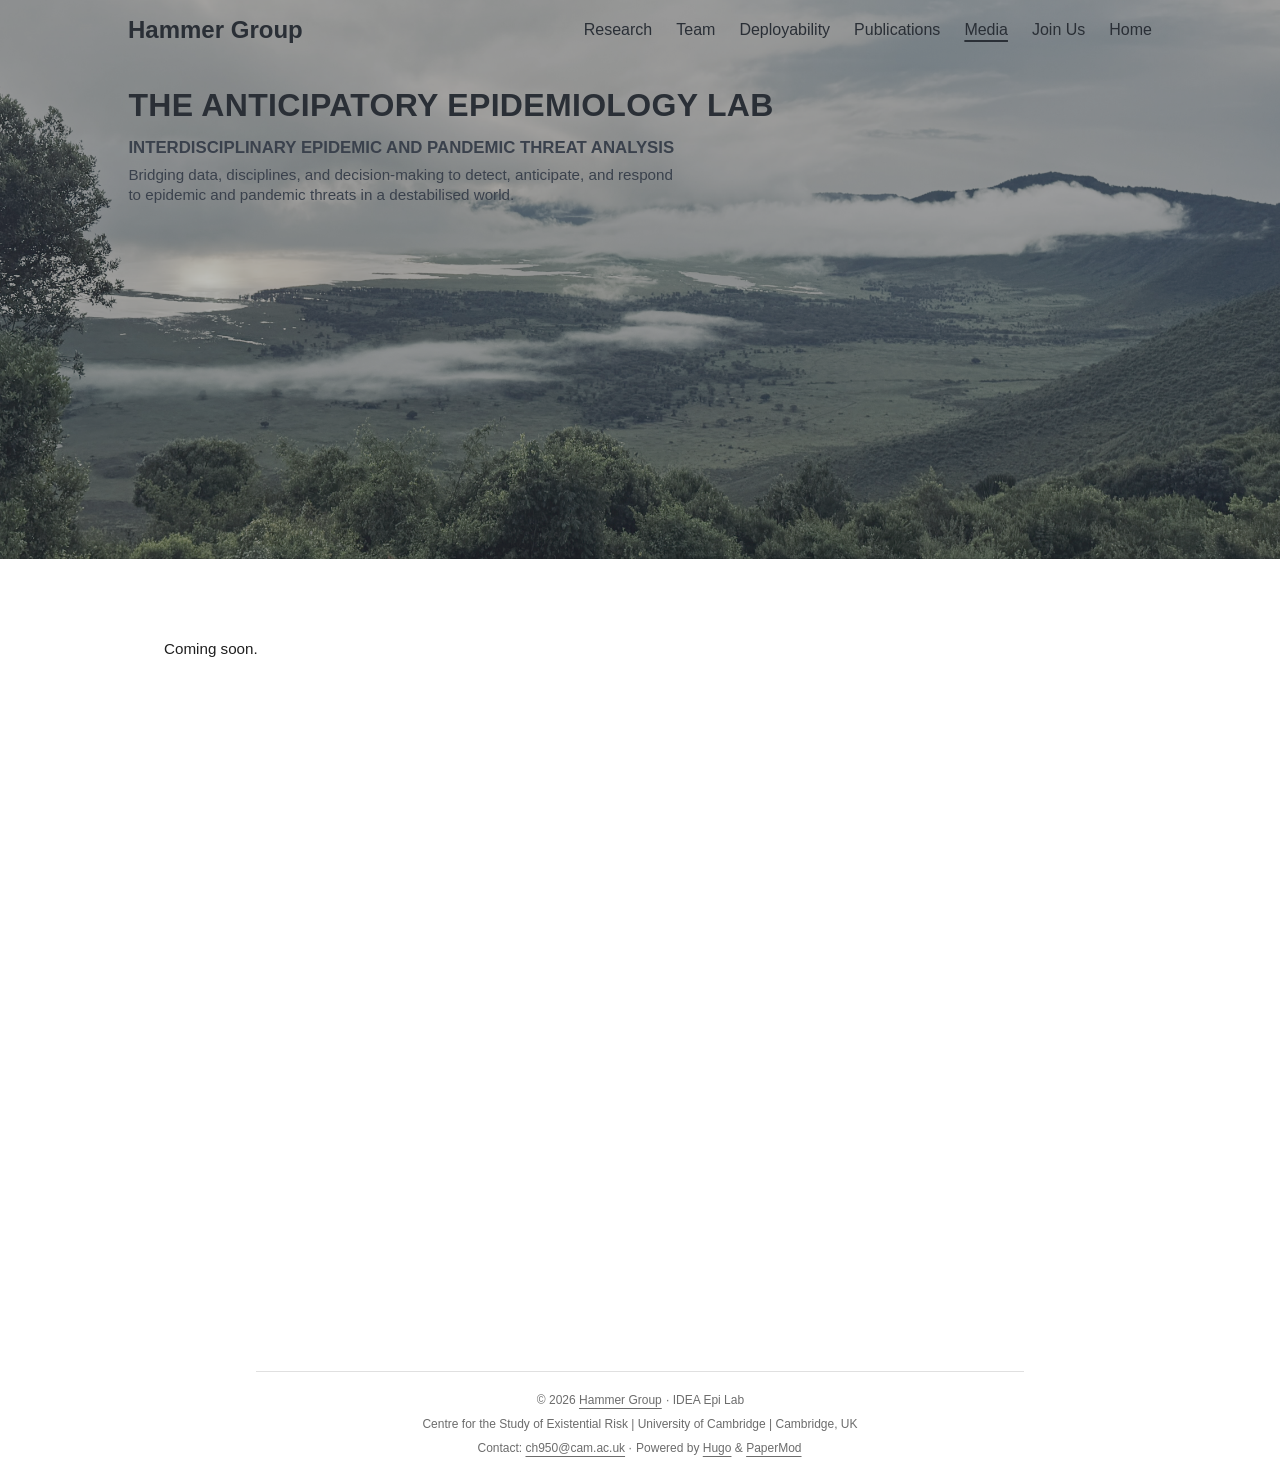
<file: media/index.html>
<!DOCTYPE html>
<html lang="en" dir="auto" data-theme="light">

<head><meta charset="utf-8">
<meta http-equiv="X-UA-Compatible" content="IE=edge">
<meta name="viewport" content="width=device-width, initial-scale=1, shrink-to-fit=no">
<meta name="robots" content="index, follow">
<title>Hammer Group</title>
<meta name="keywords" content="">
<meta name="description" content="Coming soon.">
<meta name="author" content="">
<link rel="canonical" href="/media/">
<link crossorigin="anonymous" href="/assets/css/stylesheet.d0f95cfff0784a7a5c07d9cfd5da1eae1f420a3fc5ca184603ff1773fae3c119.css" integrity="sha256-0Plc//B4SnpcB9nP1doerh9CCj/FyhhGA/8Xc/rjwRk=" rel="preload stylesheet" as="style">
<link rel="icon" href="/favicon.ico">
<link rel="icon" type="image/png" sizes="16x16" href="/favicon-16x16.png">
<link rel="icon" type="image/png" sizes="32x32" href="/favicon-32x32.png">
<link rel="apple-touch-icon" href="/apple-touch-icon.png">
<link rel="mask-icon" href="/safari-pinned-tab.svg">
<meta name="theme-color" content="#2e2e33">
<meta name="msapplication-TileColor" content="#2e2e33">
<link rel="alternate" hreflang="en" href="/media/">
<noscript>
    <style>
        #theme-toggle,
        .top-link {
            display: none;
        }

    </style>
</noscript><meta property="og:url" content="/media/">
  <meta property="og:site_name" content="Hammer Group">
  <meta property="og:title" content="Hammer Group">
  <meta property="og:description" content="Coming soon.">
  <meta property="og:locale" content="en">
  <meta property="og:type" content="article">

  <meta name="twitter:card" content="summary">
  <meta name="twitter:title" content="Hammer Group">
  <meta name="twitter:description" content="Coming soon.">


<script type="application/ld+json">
{
  "@context": "https://schema.org",
  "@type": "BreadcrumbList",
  "itemListElement": [
    {
      "@type": "ListItem",
      "position":  1 ,
      "name": "",
      "item": "/media/"
    }
  ]
}
</script>
<script type="application/ld+json">
{
  "@context": "https://schema.org",
  "@type": "BlogPosting",
  "headline": "",
  "name": "",
  "description": "Coming soon.\n",
  "keywords": [
    
  ],
  "articleBody": "Coming soon.\n",
  "wordCount" : "2",
  "inLanguage": "en",
  "datePublished": "0001-01-01T00:00:00Z",
  "dateModified": "0001-01-01T00:00:00Z",
  "mainEntityOfPage": {
    "@type": "WebPage",
    "@id": "/media/"
  },
  "publisher": {
    "@type": "Organization",
    "name": "Hammer Group",
    "logo": {
      "@type": "ImageObject",
      "url": "/favicon.ico"
    }
  }
}
</script>
</head>
<body id="top">
    <header class="header" style="background: transparent;">
    <nav class="header-nav" style="background: transparent; position: relative; z-index: 10; margin-bottom: -70px;">
        <div class="logo">
            <a href="/" accesskey="h" title="Hammer Group (Alt + H)">Hammer Group</a>
        </div>
        <ul id="menu" class="menu">
            <li>
                <a href="/research/" title="Research">
                    <span>Research</span>
                </a>
            </li>
            <li>
                <a href="/team/" title="Team">
                    <span>Team</span>
                </a>
            </li>
            <li>
                <a href="/deployability/" title="Deployability">
                    <span>Deployability</span>
                </a>
            </li>
            <li>
                <a href="/publications/" title="Publications">
                    <span>Publications</span>
                </a>
            </li>
            <li>
                <a href="/media/" title="Media">
                    <span class="active">Media</span>
                </a>
            </li>
            <li>
                <a href="/join/" title="Join Us">
                    <span>Join Us</span>
                </a>
            </li>
            <li>
                <a href="/" title="Home">
                    <span>Home</span>
                </a>
            </li>
        </ul>
    </nav>
    
<div style="
  background-image: url('/assets/images/hero-banner.png'); background-size: cover; background-position: center; background-repeat: no-repeat;
  color: white;
  width: 100%;
  border-bottom: 1px solid rgba(0,0,0,0.08);
">

  <div style="
  width: min(1100px, 100%);
  margin: 0 auto;
  padding: 14rem 1.5rem 14rem 2.4rem;
  box-sizing: border-box;
      position: relative;
      top: -8rem;
">

   <div style="
  font-family: 'Source Sans 3', sans-serif;
    font-weight: 900;
  font-size: 2.0rem;
  line-height: 1.2;
  color: #2A2F36;
  letter-spacing: 0.01em;
  margin-bottom: 0.8rem;
">
  THE ANTICIPATORY EPIDEMIOLOGY LAB
</div>



    <div style="
      font-weight: 800;
      font-size: 1.05rem;
      margin-top: 0.18rem;
      line-height: 1.3;
      color: #3a414c;;
    ">
      INTERDISCIPLINARY EPIDEMIC AND PANDEMIC THREAT ANALYSIS
    </div>

    <div style="
      font-weight: 400;
      font-size: 0.95rem;
      margin-top: 0.35rem;
      line-height: 1.35;
      color: #3a414c;;
    ">
      Bridging data, disciplines, and decision-making to detect, anticipate, and respond <br> to epidemic and pandemic threats in a destabilised world.
    </div>

  </div>
</div>
    
</header>

<main class="main">

<article class="post-single">
  <header class="post-header">
    
    <h1 class="post-title entry-hint-parent">
      
    </h1>
    <div class="post-meta">



</div>
  </header> 
  <div class="post-content md-content"><p>Coming soon.</p>


  </div>

  <footer class="post-footer">
    <ul class="post-tags">
    </ul>
  </footer>
</article>
    </main>
    
<footer class="footer">
        <span>&copy; 2026 <a href="/">Hammer Group</a></span> · 
        IDEA Epi Lab<br>
Centre for the Study of Existential Risk |
University of Cambridge |
Cambridge, UK<br>
Contact: <a href="mailto:ch950@cam.ac.uk">ch950@cam.ac.uk</a> · 

    
    
    <span>
        Powered by
        <a href="https://gohugo.io/?utm_source=papermod" rel="noopener" target="_blank">Hugo</a> &
        <a href="https://github.com/adityatelange/hugo-PaperMod/" rel="noopener" target="_blank">PaperMod</a>
    </span>
</footer>
<a href="#top" id="top-link" class="top-link hidden" aria-label="go to top" title="Go to Top (Alt + G)" accesskey="g">
    <svg xmlns="http://www.w3.org/2000/svg" viewBox="0 0 24 24" fill="none" stroke="currentColor" stroke-width="2"
        stroke-linecap="round" stroke-linejoin="round" class="feather feather-chevrons-up">
        <polyline points="17 11 12 6 7 11"></polyline>
        <polyline points="17 18 12 13 7 18"></polyline>
    </svg>
</a>

<script>
    let menu = document.getElementById('menu');
    if (menu) {
        
        const scrollPosition = localStorage.getItem("menu-scroll-position");
        if (scrollPosition) {
            menu.scrollLeft = parseInt(scrollPosition, 10);
        }
        
        menu.onscroll = function () {
            localStorage.setItem("menu-scroll-position", menu.scrollLeft);
        }
    }

    document.querySelectorAll('a[href^="#"]').forEach(anchor => {
        anchor.addEventListener("click", function (e) {
            e.preventDefault();
            var id = this.getAttribute("href").substr(1);
            if (!window.matchMedia('(prefers-reduced-motion: reduce)').matches) {
                document.querySelector(`[id='${decodeURIComponent(id)}']`).scrollIntoView({
                    behavior: "smooth"
                });
            } else {
                document.querySelector(`[id='${decodeURIComponent(id)}']`).scrollIntoView();
            }
            if (id === "top") {
                history.replaceState(null, null, " ");
            } else {
                history.pushState(null, null, `#${id}`);
            }
        });
    });

</script>
<script>
    var toplink = document.getElementById("top-link");
    window.onscroll = function () {
        const scrollThreshold = window.innerHeight;
        if (document.body.scrollTop > scrollThreshold || document.documentElement.scrollTop > scrollThreshold) {
            toplink.classList.remove("hidden");
        } else {
            toplink.classList.add("hidden");
        }
    };

</script>
</body>

</html>
</file>
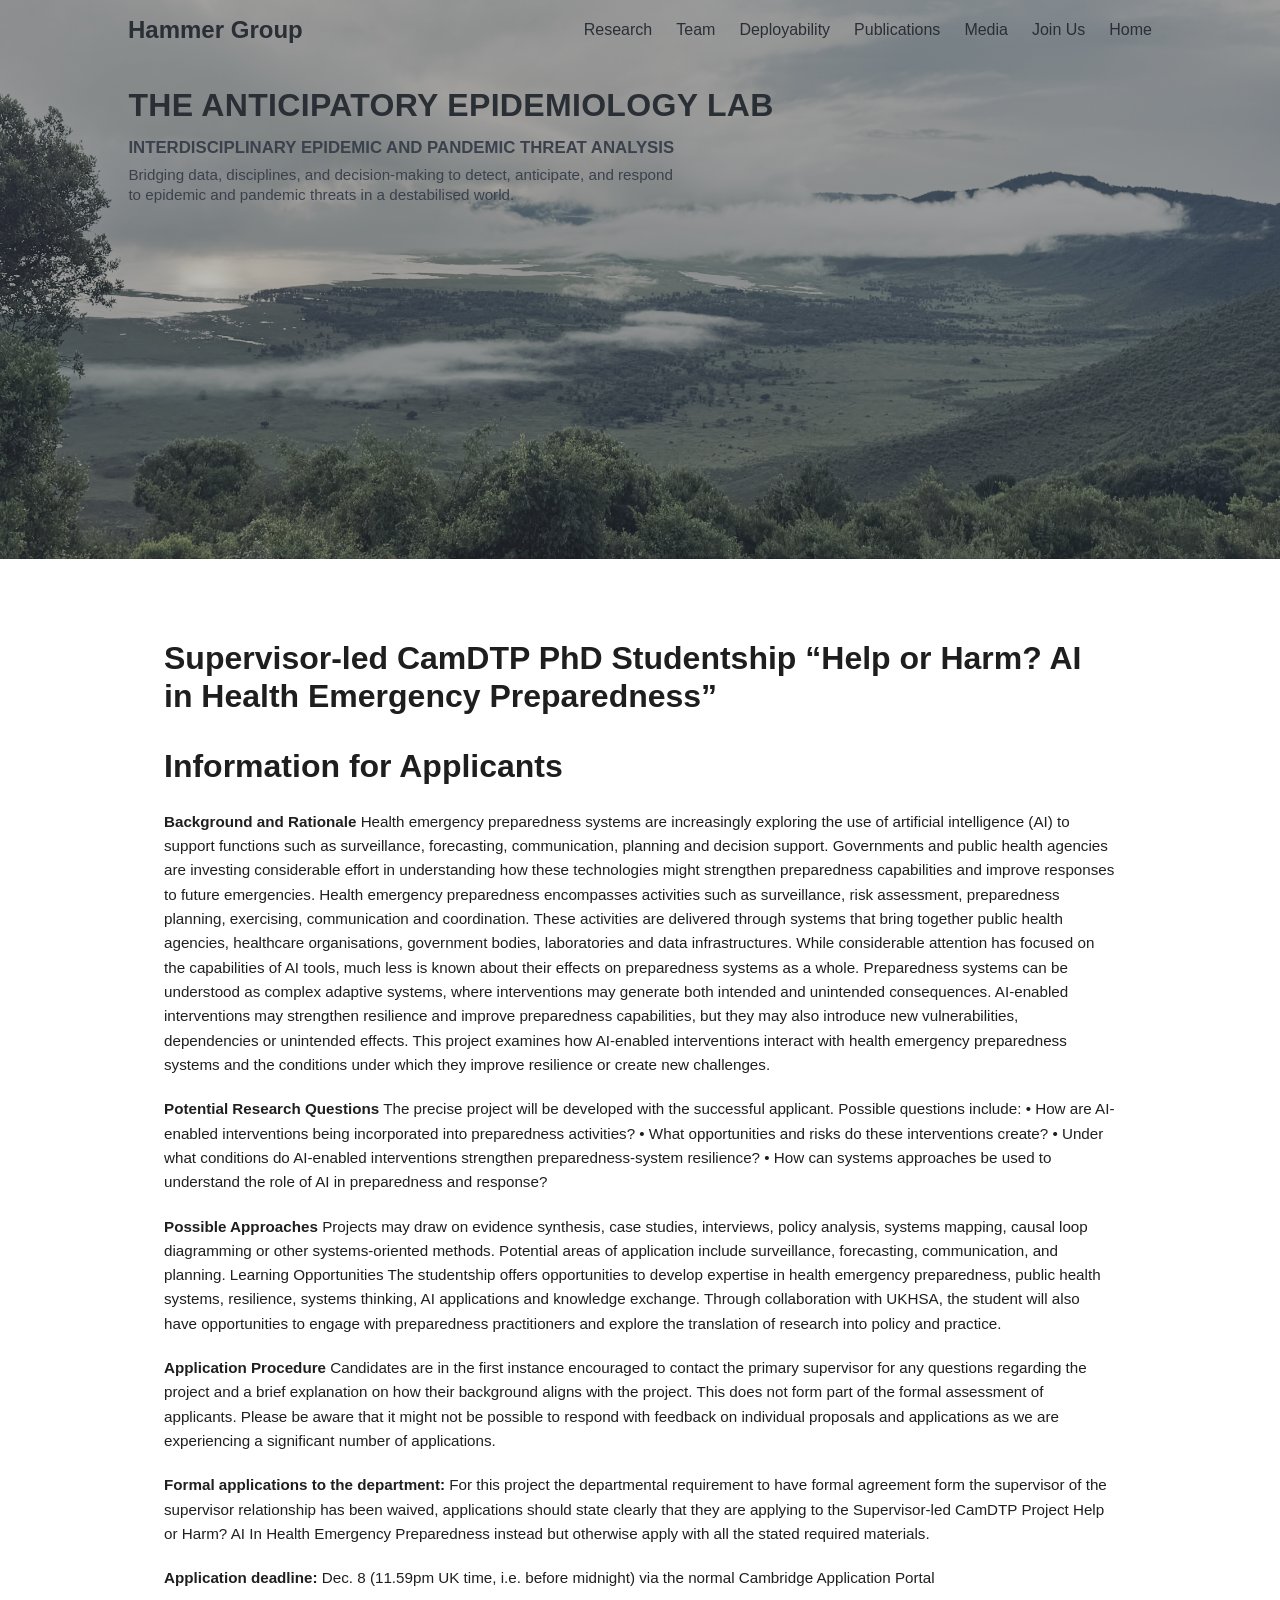
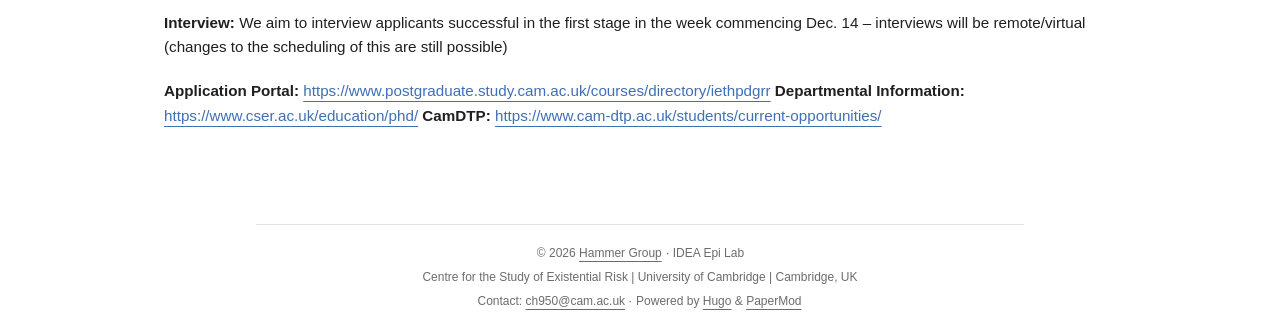
<file: phd/index.html>
<!DOCTYPE html>
<html lang="en" dir="auto" data-theme="light">

<head><meta charset="utf-8">
<meta http-equiv="X-UA-Compatible" content="IE=edge">
<meta name="viewport" content="width=device-width, initial-scale=1, shrink-to-fit=no">
<meta name="robots" content="index, follow">
<title>Hammer Group</title>
<meta name="keywords" content="">
<meta name="description" content="Supervisor-led CamDTP PhD Studentship “Help or Harm? AI in Health Emergency Preparedness”
Information for Applicants
Background and Rationale
Health emergency preparedness systems are increasingly exploring the use of artificial intelligence (AI) to support functions such as surveillance, forecasting, communication, planning and decision support. Governments and public health agencies are investing considerable effort in understanding how these technologies might strengthen preparedness capabilities and improve responses to future emergencies.
Health emergency preparedness encompasses activities such as surveillance, risk assessment, preparedness planning, exercising, communication and coordination. These activities are delivered through systems that bring together public health agencies, healthcare organisations, government bodies, laboratories and data infrastructures.
While considerable attention has focused on the capabilities of AI tools, much less is known about their effects on preparedness systems as a whole. Preparedness systems can be understood as complex adaptive systems, where interventions may generate both intended and unintended consequences. AI-enabled interventions may strengthen resilience and improve preparedness capabilities, but they may also introduce new vulnerabilities, dependencies or unintended effects.
This project examines how AI-enabled interventions interact with health emergency preparedness systems and the conditions under which they improve resilience or create new challenges.">
<meta name="author" content="">
<link rel="canonical" href="/phd/">
<link crossorigin="anonymous" href="/assets/css/stylesheet.d0f95cfff0784a7a5c07d9cfd5da1eae1f420a3fc5ca184603ff1773fae3c119.css" integrity="sha256-0Plc//B4SnpcB9nP1doerh9CCj/FyhhGA/8Xc/rjwRk=" rel="preload stylesheet" as="style">
<link rel="icon" href="/favicon.ico">
<link rel="icon" type="image/png" sizes="16x16" href="/favicon-16x16.png">
<link rel="icon" type="image/png" sizes="32x32" href="/favicon-32x32.png">
<link rel="apple-touch-icon" href="/apple-touch-icon.png">
<link rel="mask-icon" href="/safari-pinned-tab.svg">
<meta name="theme-color" content="#2e2e33">
<meta name="msapplication-TileColor" content="#2e2e33">
<link rel="alternate" hreflang="en" href="/phd/">
<noscript>
    <style>
        #theme-toggle,
        .top-link {
            display: none;
        }

    </style>
</noscript><meta property="og:url" content="/phd/">
  <meta property="og:site_name" content="Hammer Group">
  <meta property="og:title" content="Hammer Group">
  <meta property="og:description" content="Supervisor-led CamDTP PhD Studentship “Help or Harm? AI in Health Emergency Preparedness” Information for Applicants Background and Rationale Health emergency preparedness systems are increasingly exploring the use of artificial intelligence (AI) to support functions such as surveillance, forecasting, communication, planning and decision support. Governments and public health agencies are investing considerable effort in understanding how these technologies might strengthen preparedness capabilities and improve responses to future emergencies. Health emergency preparedness encompasses activities such as surveillance, risk assessment, preparedness planning, exercising, communication and coordination. These activities are delivered through systems that bring together public health agencies, healthcare organisations, government bodies, laboratories and data infrastructures. While considerable attention has focused on the capabilities of AI tools, much less is known about their effects on preparedness systems as a whole. Preparedness systems can be understood as complex adaptive systems, where interventions may generate both intended and unintended consequences. AI-enabled interventions may strengthen resilience and improve preparedness capabilities, but they may also introduce new vulnerabilities, dependencies or unintended effects. This project examines how AI-enabled interventions interact with health emergency preparedness systems and the conditions under which they improve resilience or create new challenges.">
  <meta property="og:locale" content="en">
  <meta property="og:type" content="article">

  <meta name="twitter:card" content="summary">
  <meta name="twitter:title" content="Hammer Group">
  <meta name="twitter:description" content="Supervisor-led CamDTP PhD Studentship “Help or Harm? AI in Health Emergency Preparedness” Information for Applicants Background and Rationale Health emergency preparedness systems are increasingly exploring the use of artificial intelligence (AI) to support functions such as surveillance, forecasting, communication, planning and decision support. Governments and public health agencies are investing considerable effort in understanding how these technologies might strengthen preparedness capabilities and improve responses to future emergencies. Health emergency preparedness encompasses activities such as surveillance, risk assessment, preparedness planning, exercising, communication and coordination. These activities are delivered through systems that bring together public health agencies, healthcare organisations, government bodies, laboratories and data infrastructures. While considerable attention has focused on the capabilities of AI tools, much less is known about their effects on preparedness systems as a whole. Preparedness systems can be understood as complex adaptive systems, where interventions may generate both intended and unintended consequences. AI-enabled interventions may strengthen resilience and improve preparedness capabilities, but they may also introduce new vulnerabilities, dependencies or unintended effects. This project examines how AI-enabled interventions interact with health emergency preparedness systems and the conditions under which they improve resilience or create new challenges.">


<script type="application/ld+json">
{
  "@context": "https://schema.org",
  "@type": "BreadcrumbList",
  "itemListElement": [
    {
      "@type": "ListItem",
      "position":  1 ,
      "name": "",
      "item": "/phd/"
    }
  ]
}
</script>
<script type="application/ld+json">
{
  "@context": "https://schema.org",
  "@type": "BlogPosting",
  "headline": "",
  "name": "",
  "description": "Supervisor-led CamDTP PhD Studentship “Help or Harm? AI in Health Emergency Preparedness” Information for Applicants Background and Rationale Health emergency preparedness systems are increasingly exploring the use of artificial intelligence (AI) to support functions such as surveillance, forecasting, communication, planning and decision support. Governments and public health agencies are investing considerable effort in understanding how these technologies might strengthen preparedness capabilities and improve responses to future emergencies. Health emergency preparedness encompasses activities such as surveillance, risk assessment, preparedness planning, exercising, communication and coordination. These activities are delivered through systems that bring together public health agencies, healthcare organisations, government bodies, laboratories and data infrastructures. While considerable attention has focused on the capabilities of AI tools, much less is known about their effects on preparedness systems as a whole. Preparedness systems can be understood as complex adaptive systems, where interventions may generate both intended and unintended consequences. AI-enabled interventions may strengthen resilience and improve preparedness capabilities, but they may also introduce new vulnerabilities, dependencies or unintended effects. This project examines how AI-enabled interventions interact with health emergency preparedness systems and the conditions under which they improve resilience or create new challenges.\n",
  "keywords": [
    
  ],
  "articleBody": "Supervisor-led CamDTP PhD Studentship “Help or Harm? AI in Health Emergency Preparedness” Information for Applicants Background and Rationale Health emergency preparedness systems are increasingly exploring the use of artificial intelligence (AI) to support functions such as surveillance, forecasting, communication, planning and decision support. Governments and public health agencies are investing considerable effort in understanding how these technologies might strengthen preparedness capabilities and improve responses to future emergencies. Health emergency preparedness encompasses activities such as surveillance, risk assessment, preparedness planning, exercising, communication and coordination. These activities are delivered through systems that bring together public health agencies, healthcare organisations, government bodies, laboratories and data infrastructures. While considerable attention has focused on the capabilities of AI tools, much less is known about their effects on preparedness systems as a whole. Preparedness systems can be understood as complex adaptive systems, where interventions may generate both intended and unintended consequences. AI-enabled interventions may strengthen resilience and improve preparedness capabilities, but they may also introduce new vulnerabilities, dependencies or unintended effects. This project examines how AI-enabled interventions interact with health emergency preparedness systems and the conditions under which they improve resilience or create new challenges.\nPotential Research Questions The precise project will be developed with the successful applicant. Possible questions include: •\tHow are AI-enabled interventions being incorporated into preparedness activities? •\tWhat opportunities and risks do these interventions create? •\tUnder what conditions do AI-enabled interventions strengthen preparedness-system resilience? •\tHow can systems approaches be used to understand the role of AI in preparedness and response?\nPossible Approaches Projects may draw on evidence synthesis, case studies, interviews, policy analysis, systems mapping, causal loop diagramming or other systems-oriented methods. Potential areas of application include surveillance, forecasting, communication, and planning. Learning Opportunities The studentship offers opportunities to develop expertise in health emergency preparedness, public health systems, resilience, systems thinking, AI applications and knowledge exchange. Through collaboration with UKHSA, the student will also have opportunities to engage with preparedness practitioners and explore the translation of research into policy and practice.\nApplication Procedure Candidates are in the first instance encouraged to contact the primary supervisor for any questions regarding the project and a brief explanation on how their background aligns with the project. This does not form part of the formal assessment of applicants. Please be aware that it might not be possible to respond with feedback on individual proposals and applications as we are experiencing a significant number of applications.\nFormal applications to the department: For this project the departmental requirement to have formal agreement form the supervisor of the supervisor relationship has been waived, applications should state clearly that they are applying to the Supervisor-led CamDTP Project Help or Harm? AI In Health Emergency Preparedness instead but otherwise apply with all the stated required materials.\nApplication deadline: Dec. 8 (11.59pm UK time, i.e. before midnight) via the normal Cambridge Application Portal\nInterview: We aim to interview applicants successful in the first stage in the week commencing Dec. 14 – interviews will be remote/virtual (changes to the scheduling of this are still possible)\nApplication Portal: https://www.postgraduate.study.cam.ac.uk/courses/directory/iethpdgrr Departmental Information: https://www.cser.ac.uk/education/phd/ CamDTP: https://www.cam-dtp.ac.uk/students/current-opportunities/\n",
  "wordCount" : "513",
  "inLanguage": "en",
  "datePublished": "0001-01-01T00:00:00Z",
  "dateModified": "0001-01-01T00:00:00Z",
  "mainEntityOfPage": {
    "@type": "WebPage",
    "@id": "/phd/"
  },
  "publisher": {
    "@type": "Organization",
    "name": "Hammer Group",
    "logo": {
      "@type": "ImageObject",
      "url": "/favicon.ico"
    }
  }
}
</script>
</head>
<body id="top">
    <header class="header" style="background: transparent;">
    <nav class="header-nav" style="background: transparent; position: relative; z-index: 10; margin-bottom: -70px;">
        <div class="logo">
            <a href="/" accesskey="h" title="Hammer Group (Alt + H)">Hammer Group</a>
        </div>
        <ul id="menu" class="menu">
            <li>
                <a href="/research/" title="Research">
                    <span>Research</span>
                </a>
            </li>
            <li>
                <a href="/team/" title="Team">
                    <span>Team</span>
                </a>
            </li>
            <li>
                <a href="/deployability/" title="Deployability">
                    <span>Deployability</span>
                </a>
            </li>
            <li>
                <a href="/publications/" title="Publications">
                    <span>Publications</span>
                </a>
            </li>
            <li>
                <a href="/media/" title="Media">
                    <span>Media</span>
                </a>
            </li>
            <li>
                <a href="/join/" title="Join Us">
                    <span>Join Us</span>
                </a>
            </li>
            <li>
                <a href="/" title="Home">
                    <span>Home</span>
                </a>
            </li>
        </ul>
    </nav>
    
<div style="
  background-image: url('/assets/images/hero-banner.png'); background-size: cover; background-position: center; background-repeat: no-repeat;
  color: white;
  width: 100%;
  border-bottom: 1px solid rgba(0,0,0,0.08);
">

  <div style="
  width: min(1100px, 100%);
  margin: 0 auto;
  padding: 14rem 1.5rem 14rem 2.4rem;
  box-sizing: border-box;
      position: relative;
      top: -8rem;
">

   <div style="
  font-family: 'Source Sans 3', sans-serif;
    font-weight: 900;
  font-size: 2.0rem;
  line-height: 1.2;
  color: #2A2F36;
  letter-spacing: 0.01em;
  margin-bottom: 0.8rem;
">
  THE ANTICIPATORY EPIDEMIOLOGY LAB
</div>



    <div style="
      font-weight: 800;
      font-size: 1.05rem;
      margin-top: 0.18rem;
      line-height: 1.3;
      color: #3a414c;;
    ">
      INTERDISCIPLINARY EPIDEMIC AND PANDEMIC THREAT ANALYSIS
    </div>

    <div style="
      font-weight: 400;
      font-size: 0.95rem;
      margin-top: 0.35rem;
      line-height: 1.35;
      color: #3a414c;;
    ">
      Bridging data, disciplines, and decision-making to detect, anticipate, and respond <br> to epidemic and pandemic threats in a destabilised world.
    </div>

  </div>
</div>
    
</header>

<main class="main">

<article class="post-single">
  <header class="post-header">
    
    <h1 class="post-title entry-hint-parent">
      
    </h1>
    <div class="post-meta">



</div>
  </header> 
  <div class="post-content md-content"><h2 id="supervisor-led-camdtp-phd-studentship-help-or-harm-ai-in-health-emergency-preparedness">Supervisor-led CamDTP PhD Studentship “Help or Harm? AI in Health Emergency Preparedness”<a hidden class="anchor" aria-hidden="true" href="#supervisor-led-camdtp-phd-studentship-help-or-harm-ai-in-health-emergency-preparedness">#</a></h2>
<h2 id="information-for-applicants">Information for Applicants<a hidden class="anchor" aria-hidden="true" href="#information-for-applicants">#</a></h2>
<p><strong>Background and Rationale</strong>
Health emergency preparedness systems are increasingly exploring the use of artificial intelligence (AI) to support functions such as surveillance, forecasting, communication, planning and decision support. Governments and public health agencies are investing considerable effort in understanding how these technologies might strengthen preparedness capabilities and improve responses to future emergencies.
Health emergency preparedness encompasses activities such as surveillance, risk assessment, preparedness planning, exercising, communication and coordination. These activities are delivered through systems that bring together public health agencies, healthcare organisations, government bodies, laboratories and data infrastructures.
While considerable attention has focused on the capabilities of AI tools, much less is known about their effects on preparedness systems as a whole. Preparedness systems can be understood as complex adaptive systems, where interventions may generate both intended and unintended consequences. AI-enabled interventions may strengthen resilience and improve preparedness capabilities, but they may also introduce new vulnerabilities, dependencies or unintended effects.
This project examines how AI-enabled interventions interact with health emergency preparedness systems and the conditions under which they improve resilience or create new challenges.</p>
<p><strong>Potential Research Questions</strong>
The precise project will be developed with the successful applicant. Possible questions include:
•	How are AI-enabled interventions being incorporated into preparedness activities?
•	What opportunities and risks do these interventions create?
•	Under what conditions do AI-enabled interventions strengthen preparedness-system resilience?
•	How can systems approaches be used to understand the role of AI in preparedness and response?</p>
<p><strong>Possible Approaches</strong>
Projects may draw on evidence synthesis, case studies, interviews, policy analysis, systems mapping, causal loop diagramming or other systems-oriented methods. Potential areas of application include surveillance, forecasting, communication, and planning.
Learning Opportunities
The studentship offers opportunities to develop expertise in health emergency preparedness, public health systems, resilience, systems thinking, AI applications and knowledge exchange. Through collaboration with UKHSA, the student will also have opportunities to engage with preparedness practitioners and explore the translation of research into policy and practice.</p>
<p><strong>Application Procedure</strong>
Candidates are in the first instance encouraged to contact the primary supervisor for any questions regarding the project and a brief explanation on how their background aligns with the project. This does not form part of the formal assessment of applicants. Please be aware that it might not be possible to respond with feedback on individual proposals and applications as we are experiencing a significant number of applications.</p>
<p><strong>Formal applications to the department:</strong> For this project the departmental requirement to have formal agreement form the supervisor of the supervisor relationship has been waived, applications should state clearly that they are applying to the Supervisor-led CamDTP Project Help or Harm? AI In Health Emergency Preparedness instead but otherwise apply with all the stated required materials.</p>
<p><strong>Application deadline:</strong> Dec. 8 (11.59pm UK time, i.e. before midnight) via the normal Cambridge Application Portal</p>
<p><strong>Interview:</strong> We aim to interview applicants successful in the first stage in the week commencing Dec. 14 – interviews will be remote/virtual (changes to the scheduling of this are still possible)</p>
<p><strong>Application Portal:</strong> <a href="https://www.postgraduate.study.cam.ac.uk/courses/directory/iethpdgrr">https://www.postgraduate.study.cam.ac.uk/courses/directory/iethpdgrr</a>
<strong>Departmental Information:</strong> <a href="https://www.cser.ac.uk/education/phd/">https://www.cser.ac.uk/education/phd/</a>
<strong>CamDTP:</strong> <a href="https://www.cam-dtp.ac.uk/students/current-opportunities/">https://www.cam-dtp.ac.uk/students/current-opportunities/</a></p>


  </div>

  <footer class="post-footer">
    <ul class="post-tags">
    </ul>
  </footer>
</article>
    </main>
    
<footer class="footer">
        <span>&copy; 2026 <a href="/">Hammer Group</a></span> · 
        IDEA Epi Lab<br>
Centre for the Study of Existential Risk |
University of Cambridge |
Cambridge, UK<br>
Contact: <a href="mailto:ch950@cam.ac.uk">ch950@cam.ac.uk</a> · 

    
    
    <span>
        Powered by
        <a href="https://gohugo.io/?utm_source=papermod" rel="noopener" target="_blank">Hugo</a> &
        <a href="https://github.com/adityatelange/hugo-PaperMod/" rel="noopener" target="_blank">PaperMod</a>
    </span>
</footer>
<a href="#top" id="top-link" class="top-link hidden" aria-label="go to top" title="Go to Top (Alt + G)" accesskey="g">
    <svg xmlns="http://www.w3.org/2000/svg" viewBox="0 0 24 24" fill="none" stroke="currentColor" stroke-width="2"
        stroke-linecap="round" stroke-linejoin="round" class="feather feather-chevrons-up">
        <polyline points="17 11 12 6 7 11"></polyline>
        <polyline points="17 18 12 13 7 18"></polyline>
    </svg>
</a>

<script>
    let menu = document.getElementById('menu');
    if (menu) {
        
        const scrollPosition = localStorage.getItem("menu-scroll-position");
        if (scrollPosition) {
            menu.scrollLeft = parseInt(scrollPosition, 10);
        }
        
        menu.onscroll = function () {
            localStorage.setItem("menu-scroll-position", menu.scrollLeft);
        }
    }

    document.querySelectorAll('a[href^="#"]').forEach(anchor => {
        anchor.addEventListener("click", function (e) {
            e.preventDefault();
            var id = this.getAttribute("href").substr(1);
            if (!window.matchMedia('(prefers-reduced-motion: reduce)').matches) {
                document.querySelector(`[id='${decodeURIComponent(id)}']`).scrollIntoView({
                    behavior: "smooth"
                });
            } else {
                document.querySelector(`[id='${decodeURIComponent(id)}']`).scrollIntoView();
            }
            if (id === "top") {
                history.replaceState(null, null, " ");
            } else {
                history.pushState(null, null, `#${id}`);
            }
        });
    });

</script>
<script>
    var toplink = document.getElementById("top-link");
    window.onscroll = function () {
        const scrollThreshold = window.innerHeight;
        if (document.body.scrollTop > scrollThreshold || document.documentElement.scrollTop > scrollThreshold) {
            toplink.classList.remove("hidden");
        } else {
            toplink.classList.add("hidden");
        }
    };

</script>
</body>

</html>
</file>
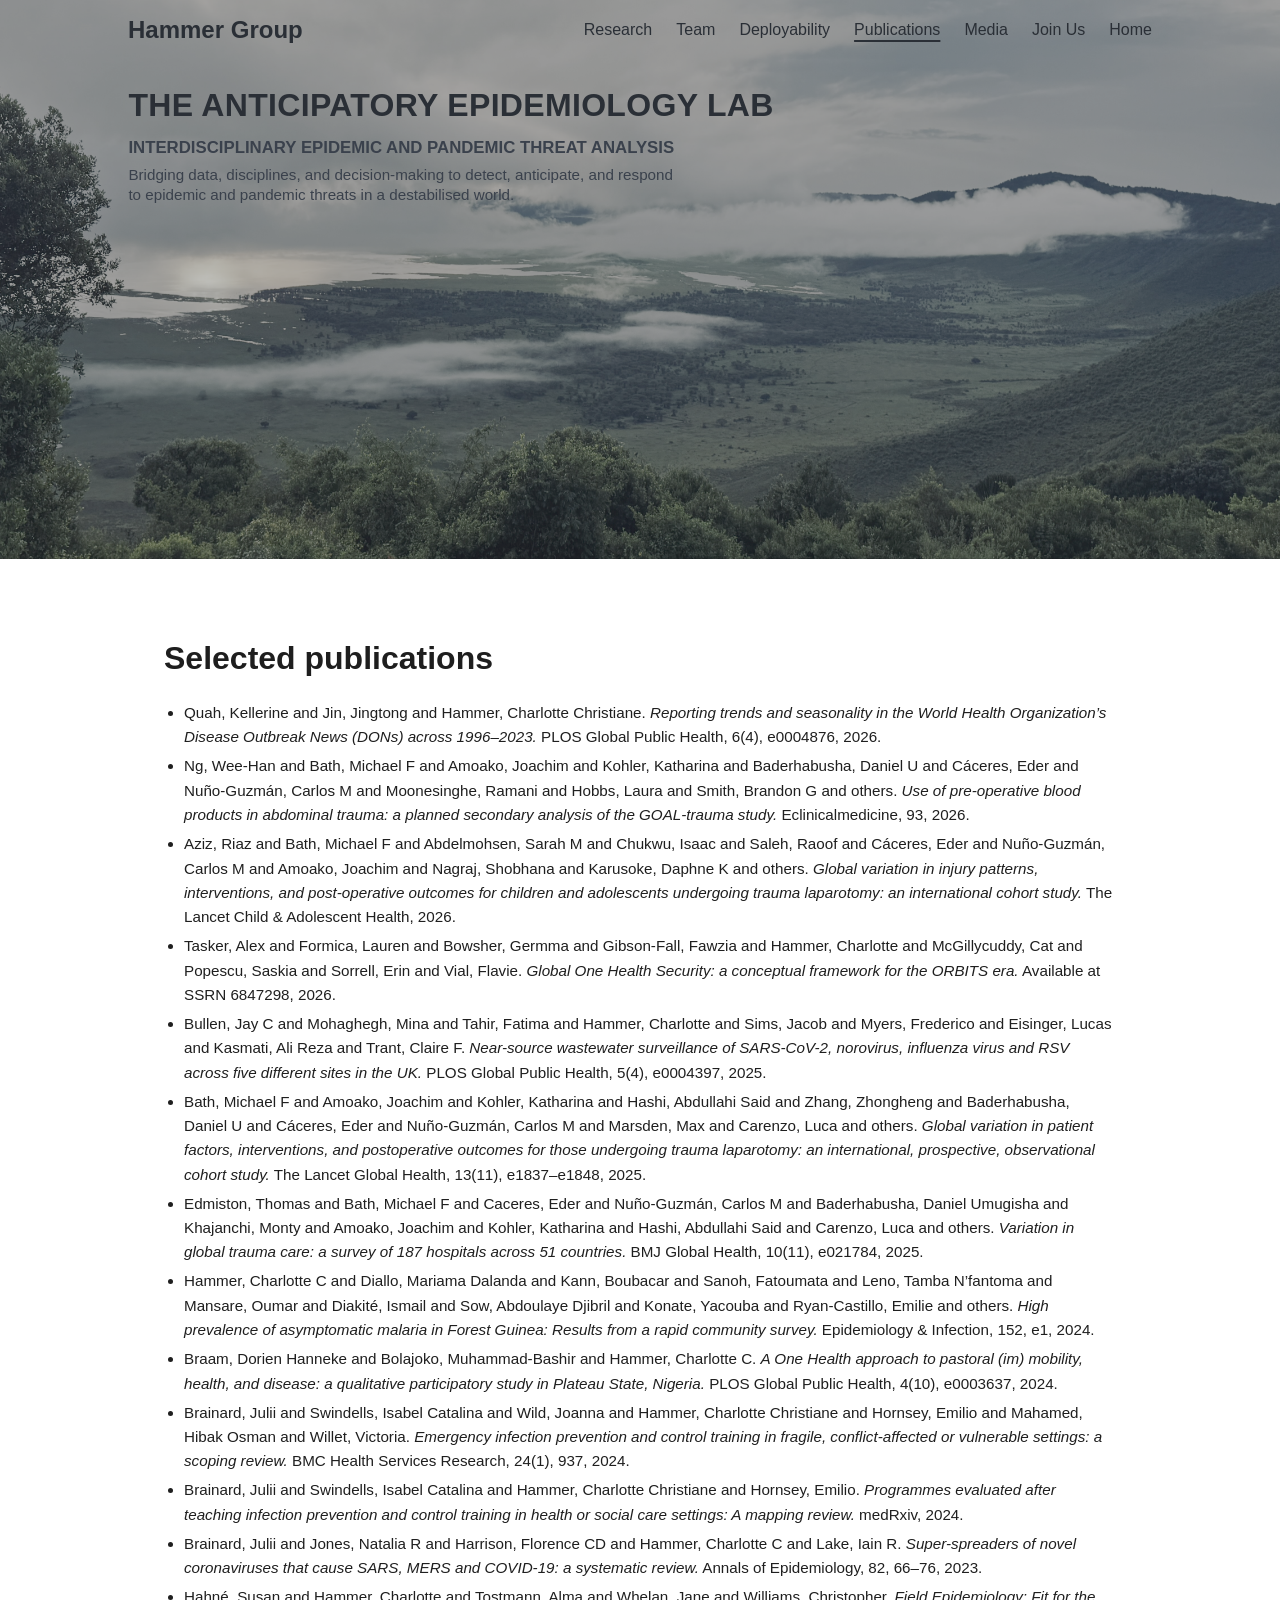
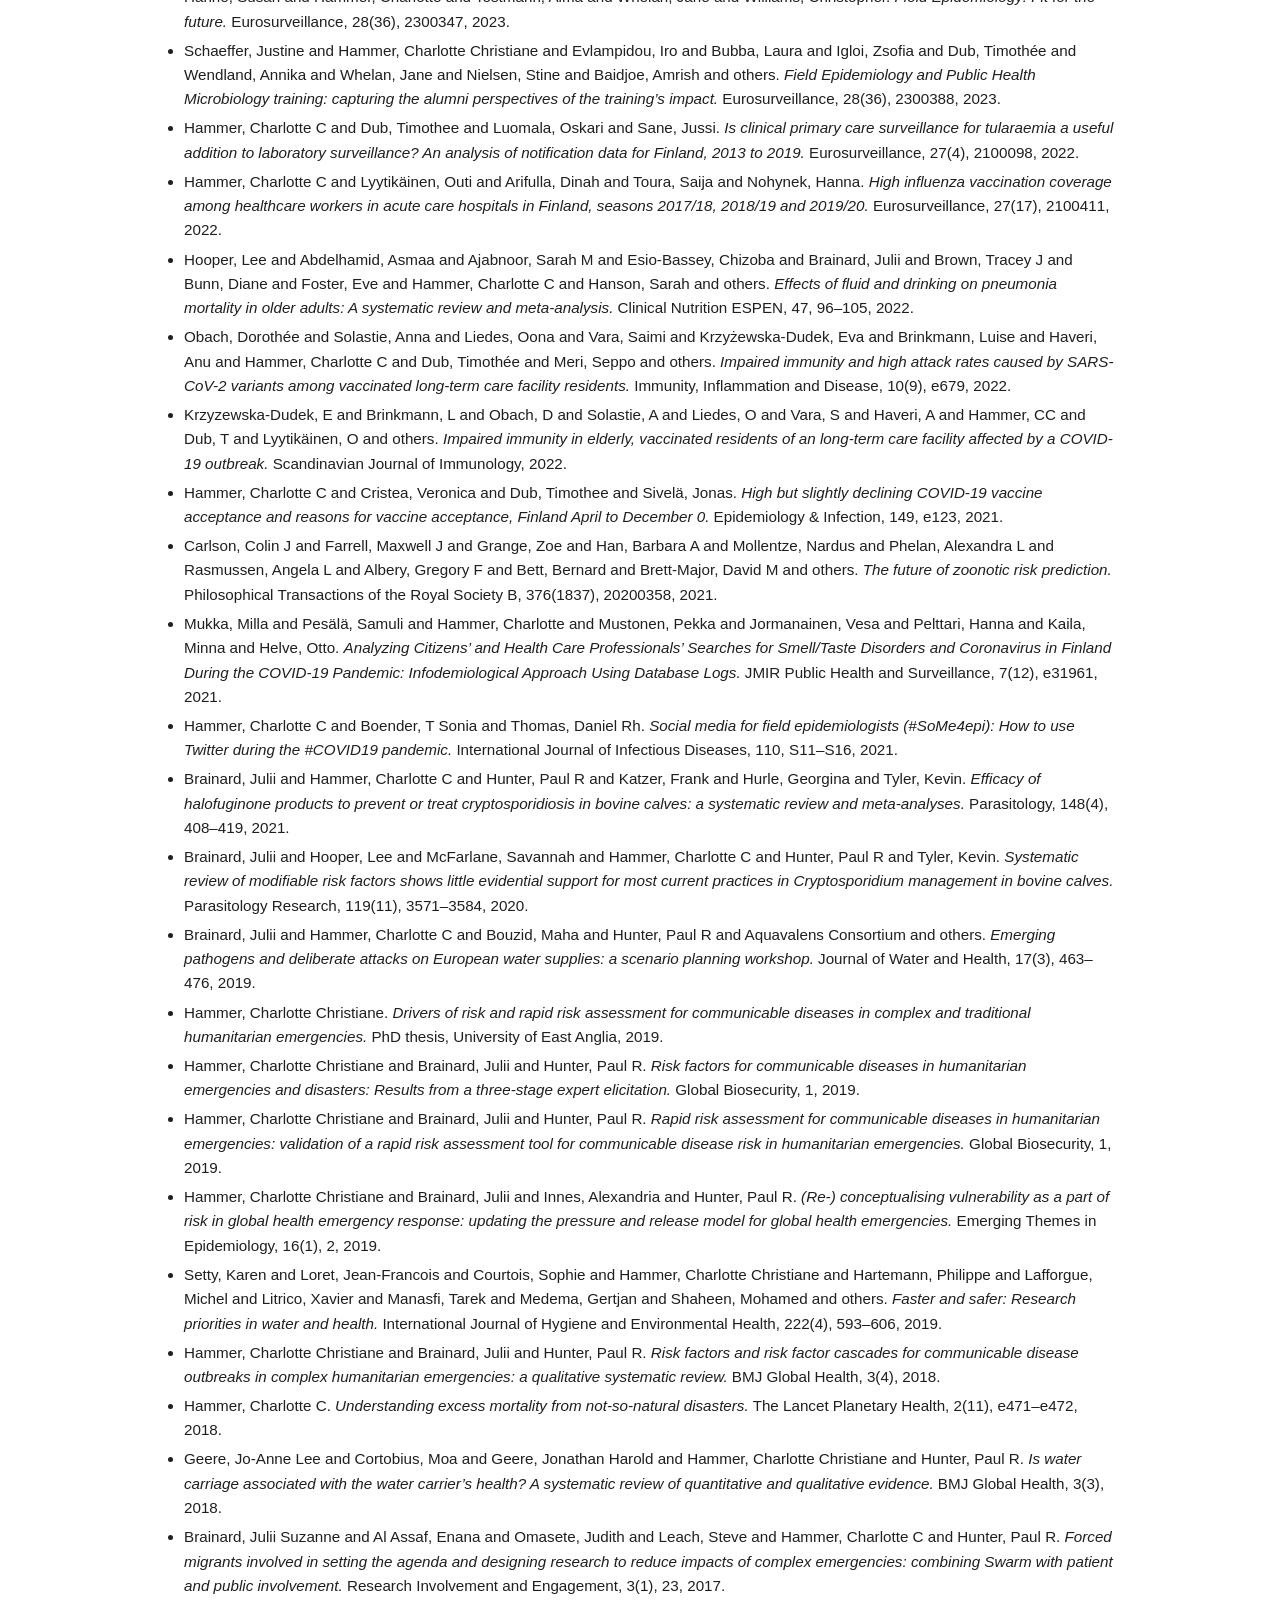
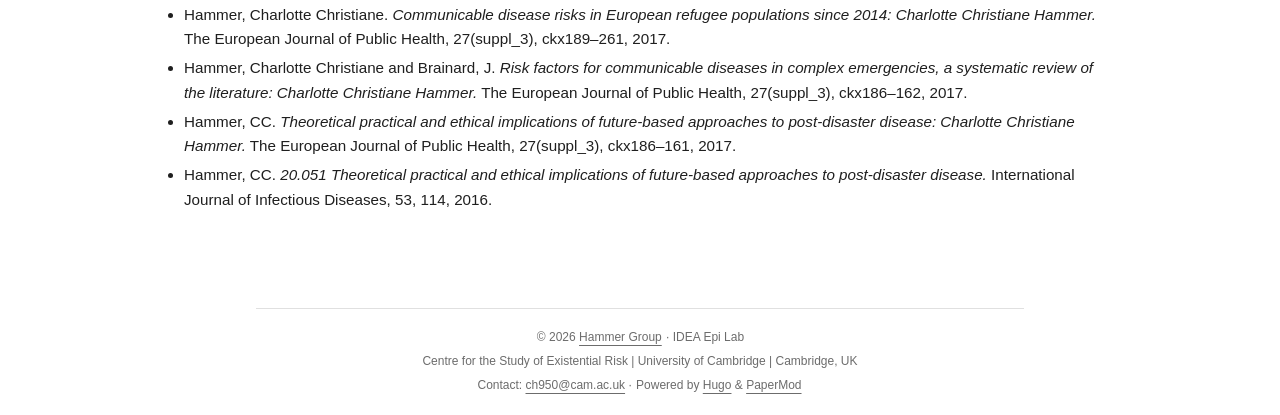
<file: publications/index.html>
<!DOCTYPE html>
<html lang="en" dir="auto" data-theme="light">

<head><meta charset="utf-8">
<meta http-equiv="X-UA-Compatible" content="IE=edge">
<meta name="viewport" content="width=device-width, initial-scale=1, shrink-to-fit=no">
<meta name="robots" content="index, follow">
<title>Hammer Group</title>
<meta name="keywords" content="">
<meta name="description" content="Selected publications


Quah, Kellerine and Jin, Jingtong and Hammer, Charlotte Christiane. Reporting trends and seasonality in the World Health Organization&rsquo;s Disease Outbreak News (DONs) across 1996&ndash;2023. PLOS Global Public Health, 6(4), e0004876, 2026.


Ng, Wee-Han and Bath, Michael F and Amoako, Joachim and Kohler, Katharina and Baderhabusha, Daniel U and Cáceres, Eder and Nuño-Guzmán, Carlos M and Moonesinghe, Ramani and Hobbs, Laura and Smith, Brandon G and others. Use of pre-operative blood products in abdominal trauma: a planned secondary analysis of the GOAL-trauma study. Eclinicalmedicine, 93, 2026.">
<meta name="author" content="">
<link rel="canonical" href="/publications/">
<link crossorigin="anonymous" href="/assets/css/stylesheet.d0f95cfff0784a7a5c07d9cfd5da1eae1f420a3fc5ca184603ff1773fae3c119.css" integrity="sha256-0Plc//B4SnpcB9nP1doerh9CCj/FyhhGA/8Xc/rjwRk=" rel="preload stylesheet" as="style">
<link rel="icon" href="/favicon.ico">
<link rel="icon" type="image/png" sizes="16x16" href="/favicon-16x16.png">
<link rel="icon" type="image/png" sizes="32x32" href="/favicon-32x32.png">
<link rel="apple-touch-icon" href="/apple-touch-icon.png">
<link rel="mask-icon" href="/safari-pinned-tab.svg">
<meta name="theme-color" content="#2e2e33">
<meta name="msapplication-TileColor" content="#2e2e33">
<link rel="alternate" hreflang="en" href="/publications/">
<noscript>
    <style>
        #theme-toggle,
        .top-link {
            display: none;
        }

    </style>
</noscript><meta property="og:url" content="/publications/">
  <meta property="og:site_name" content="Hammer Group">
  <meta property="og:title" content="Hammer Group">
  <meta property="og:description" content="Selected publications Quah, Kellerine and Jin, Jingtong and Hammer, Charlotte Christiane. Reporting trends and seasonality in the World Health Organization’s Disease Outbreak News (DONs) across 1996–2023. PLOS Global Public Health, 6(4), e0004876, 2026.
Ng, Wee-Han and Bath, Michael F and Amoako, Joachim and Kohler, Katharina and Baderhabusha, Daniel U and Cáceres, Eder and Nuño-Guzmán, Carlos M and Moonesinghe, Ramani and Hobbs, Laura and Smith, Brandon G and others. Use of pre-operative blood products in abdominal trauma: a planned secondary analysis of the GOAL-trauma study. Eclinicalmedicine, 93, 2026.">
  <meta property="og:locale" content="en">
  <meta property="og:type" content="article">

  <meta name="twitter:card" content="summary">
  <meta name="twitter:title" content="Hammer Group">
  <meta name="twitter:description" content="Selected publications Quah, Kellerine and Jin, Jingtong and Hammer, Charlotte Christiane. Reporting trends and seasonality in the World Health Organization’s Disease Outbreak News (DONs) across 1996–2023. PLOS Global Public Health, 6(4), e0004876, 2026.
Ng, Wee-Han and Bath, Michael F and Amoako, Joachim and Kohler, Katharina and Baderhabusha, Daniel U and Cáceres, Eder and Nuño-Guzmán, Carlos M and Moonesinghe, Ramani and Hobbs, Laura and Smith, Brandon G and others. Use of pre-operative blood products in abdominal trauma: a planned secondary analysis of the GOAL-trauma study. Eclinicalmedicine, 93, 2026.">


<script type="application/ld+json">
{
  "@context": "https://schema.org",
  "@type": "BreadcrumbList",
  "itemListElement": [
    {
      "@type": "ListItem",
      "position":  1 ,
      "name": "",
      "item": "/publications/"
    }
  ]
}
</script>
<script type="application/ld+json">
{
  "@context": "https://schema.org",
  "@type": "BlogPosting",
  "headline": "",
  "name": "",
  "description": "Selected publications Quah, Kellerine and Jin, Jingtong and Hammer, Charlotte Christiane. Reporting trends and seasonality in the World Health Organization\u0026rsquo;s Disease Outbreak News (DONs) across 1996\u0026ndash;2023. PLOS Global Public Health, 6(4), e0004876, 2026.\nNg, Wee-Han and Bath, Michael F and Amoako, Joachim and Kohler, Katharina and Baderhabusha, Daniel U and Cáceres, Eder and Nuño-Guzmán, Carlos M and Moonesinghe, Ramani and Hobbs, Laura and Smith, Brandon G and others. Use of pre-operative blood products in abdominal trauma: a planned secondary analysis of the GOAL-trauma study. Eclinicalmedicine, 93, 2026.\n",
  "keywords": [
    
  ],
  "articleBody": "Selected publications Quah, Kellerine and Jin, Jingtong and Hammer, Charlotte Christiane. Reporting trends and seasonality in the World Health Organization’s Disease Outbreak News (DONs) across 1996–2023. PLOS Global Public Health, 6(4), e0004876, 2026.\nNg, Wee-Han and Bath, Michael F and Amoako, Joachim and Kohler, Katharina and Baderhabusha, Daniel U and Cáceres, Eder and Nuño-Guzmán, Carlos M and Moonesinghe, Ramani and Hobbs, Laura and Smith, Brandon G and others. Use of pre-operative blood products in abdominal trauma: a planned secondary analysis of the GOAL-trauma study. Eclinicalmedicine, 93, 2026.\nAziz, Riaz and Bath, Michael F and Abdelmohsen, Sarah M and Chukwu, Isaac and Saleh, Raoof and Cáceres, Eder and Nuño-Guzmán, Carlos M and Amoako, Joachim and Nagraj, Shobhana and Karusoke, Daphne K and others. Global variation in injury patterns, interventions, and post-operative outcomes for children and adolescents undergoing trauma laparotomy: an international cohort study. The Lancet Child \u0026 Adolescent Health, 2026.\nTasker, Alex and Formica, Lauren and Bowsher, Germma and Gibson-Fall, Fawzia and Hammer, Charlotte and McGillycuddy, Cat and Popescu, Saskia and Sorrell, Erin and Vial, Flavie. Global One Health Security: a conceptual framework for the ORBITS era. Available at SSRN 6847298, 2026.\nBullen, Jay C and Mohaghegh, Mina and Tahir, Fatima and Hammer, Charlotte and Sims, Jacob and Myers, Frederico and Eisinger, Lucas and Kasmati, Ali Reza and Trant, Claire F. Near-source wastewater surveillance of SARS-CoV-2, norovirus, influenza virus and RSV across five different sites in the UK. PLOS Global Public Health, 5(4), e0004397, 2025.\nBath, Michael F and Amoako, Joachim and Kohler, Katharina and Hashi, Abdullahi Said and Zhang, Zhongheng and Baderhabusha, Daniel U and Cáceres, Eder and Nuño-Guzmán, Carlos M and Marsden, Max and Carenzo, Luca and others. Global variation in patient factors, interventions, and postoperative outcomes for those undergoing trauma laparotomy: an international, prospective, observational cohort study. The Lancet Global Health, 13(11), e1837–e1848, 2025.\nEdmiston, Thomas and Bath, Michael F and Caceres, Eder and Nuño-Guzmán, Carlos M and Baderhabusha, Daniel Umugisha and Khajanchi, Monty and Amoako, Joachim and Kohler, Katharina and Hashi, Abdullahi Said and Carenzo, Luca and others. Variation in global trauma care: a survey of 187 hospitals across 51 countries. BMJ Global Health, 10(11), e021784, 2025.\nHammer, Charlotte C and Diallo, Mariama Dalanda and Kann, Boubacar and Sanoh, Fatoumata and Leno, Tamba N’fantoma and Mansare, Oumar and Diakité, Ismail and Sow, Abdoulaye Djibril and Konate, Yacouba and Ryan-Castillo, Emilie and others. High prevalence of asymptomatic malaria in Forest Guinea: Results from a rapid community survey. Epidemiology \u0026 Infection, 152, e1, 2024.\nBraam, Dorien Hanneke and Bolajoko, Muhammad-Bashir and Hammer, Charlotte C. A One Health approach to pastoral (im) mobility, health, and disease: a qualitative participatory study in Plateau State, Nigeria. PLOS Global Public Health, 4(10), e0003637, 2024.\nBrainard, Julii and Swindells, Isabel Catalina and Wild, Joanna and Hammer, Charlotte Christiane and Hornsey, Emilio and Mahamed, Hibak Osman and Willet, Victoria. Emergency infection prevention and control training in fragile, conflict-affected or vulnerable settings: a scoping review. BMC Health Services Research, 24(1), 937, 2024.\nBrainard, Julii and Swindells, Isabel Catalina and Hammer, Charlotte Christiane and Hornsey, Emilio. Programmes evaluated after teaching infection prevention and control training in health or social care settings: A mapping review. medRxiv, 2024.\nBrainard, Julii and Jones, Natalia R and Harrison, Florence CD and Hammer, Charlotte C and Lake, Iain R. Super-spreaders of novel coronaviruses that cause SARS, MERS and COVID-19: a systematic review. Annals of Epidemiology, 82, 66–76, 2023.\nHahné, Susan and Hammer, Charlotte and Tostmann, Alma and Whelan, Jane and Williams, Christopher. Field Epidemiology: Fit for the future. Eurosurveillance, 28(36), 2300347, 2023.\nSchaeffer, Justine and Hammer, Charlotte Christiane and Evlampidou, Iro and Bubba, Laura and Igloi, Zsofia and Dub, Timothée and Wendland, Annika and Whelan, Jane and Nielsen, Stine and Baidjoe, Amrish and others. Field Epidemiology and Public Health Microbiology training: capturing the alumni perspectives of the training’s impact. Eurosurveillance, 28(36), 2300388, 2023.\nHammer, Charlotte C and Dub, Timothee and Luomala, Oskari and Sane, Jussi. Is clinical primary care surveillance for tularaemia a useful addition to laboratory surveillance? An analysis of notification data for Finland, 2013 to 2019. Eurosurveillance, 27(4), 2100098, 2022.\nHammer, Charlotte C and Lyytikäinen, Outi and Arifulla, Dinah and Toura, Saija and Nohynek, Hanna. High influenza vaccination coverage among healthcare workers in acute care hospitals in Finland, seasons 2017/18, 2018/19 and 2019/20. Eurosurveillance, 27(17), 2100411, 2022.\nHooper, Lee and Abdelhamid, Asmaa and Ajabnoor, Sarah M and Esio-Bassey, Chizoba and Brainard, Julii and Brown, Tracey J and Bunn, Diane and Foster, Eve and Hammer, Charlotte C and Hanson, Sarah and others. Effects of fluid and drinking on pneumonia mortality in older adults: A systematic review and meta-analysis. Clinical Nutrition ESPEN, 47, 96–105, 2022.\nObach, Dorothée and Solastie, Anna and Liedes, Oona and Vara, Saimi and Krzyżewska-Dudek, Eva and Brinkmann, Luise and Haveri, Anu and Hammer, Charlotte C and Dub, Timothée and Meri, Seppo and others. Impaired immunity and high attack rates caused by SARS-CoV-2 variants among vaccinated long-term care facility residents. Immunity, Inflammation and Disease, 10(9), e679, 2022.\nKrzyzewska-Dudek, E and Brinkmann, L and Obach, D and Solastie, A and Liedes, O and Vara, S and Haveri, A and Hammer, CC and Dub, T and Lyytikäinen, O and others. Impaired immunity in elderly, vaccinated residents of an long-term care facility affected by a COVID-19 outbreak. Scandinavian Journal of Immunology, 2022.\nHammer, Charlotte C and Cristea, Veronica and Dub, Timothee and Sivelä, Jonas. High but slightly declining COVID-19 vaccine acceptance and reasons for vaccine acceptance, Finland April to December 0. Epidemiology \u0026 Infection, 149, e123, 2021.\nCarlson, Colin J and Farrell, Maxwell J and Grange, Zoe and Han, Barbara A and Mollentze, Nardus and Phelan, Alexandra L and Rasmussen, Angela L and Albery, Gregory F and Bett, Bernard and Brett-Major, David M and others. The future of zoonotic risk prediction. Philosophical Transactions of the Royal Society B, 376(1837), 20200358, 2021.\nMukka, Milla and Pesälä, Samuli and Hammer, Charlotte and Mustonen, Pekka and Jormanainen, Vesa and Pelttari, Hanna and Kaila, Minna and Helve, Otto. Analyzing Citizens’ and Health Care Professionals’ Searches for Smell/Taste Disorders and Coronavirus in Finland During the COVID-19 Pandemic: Infodemiological Approach Using Database Logs. JMIR Public Health and Surveillance, 7(12), e31961, 2021.\nHammer, Charlotte C and Boender, T Sonia and Thomas, Daniel Rh. Social media for field epidemiologists (#SoMe4epi): How to use Twitter during the #COVID19 pandemic. International Journal of Infectious Diseases, 110, S11–S16, 2021.\nBrainard, Julii and Hammer, Charlotte C and Hunter, Paul R and Katzer, Frank and Hurle, Georgina and Tyler, Kevin. Efficacy of halofuginone products to prevent or treat cryptosporidiosis in bovine calves: a systematic review and meta-analyses. Parasitology, 148(4), 408–419, 2021.\nBrainard, Julii and Hooper, Lee and McFarlane, Savannah and Hammer, Charlotte C and Hunter, Paul R and Tyler, Kevin. Systematic review of modifiable risk factors shows little evidential support for most current practices in Cryptosporidium management in bovine calves. Parasitology Research, 119(11), 3571–3584, 2020.\nBrainard, Julii and Hammer, Charlotte C and Bouzid, Maha and Hunter, Paul R and Aquavalens Consortium and others. Emerging pathogens and deliberate attacks on European water supplies: a scenario planning workshop. Journal of Water and Health, 17(3), 463–476, 2019.\nHammer, Charlotte Christiane. Drivers of risk and rapid risk assessment for communicable diseases in complex and traditional humanitarian emergencies. PhD thesis, University of East Anglia, 2019.\nHammer, Charlotte Christiane and Brainard, Julii and Hunter, Paul R. Risk factors for communicable diseases in humanitarian emergencies and disasters: Results from a three-stage expert elicitation. Global Biosecurity, 1, 2019.\nHammer, Charlotte Christiane and Brainard, Julii and Hunter, Paul R. Rapid risk assessment for communicable diseases in humanitarian emergencies: validation of a rapid risk assessment tool for communicable disease risk in humanitarian emergencies. Global Biosecurity, 1, 2019.\nHammer, Charlotte Christiane and Brainard, Julii and Innes, Alexandria and Hunter, Paul R. (Re-) conceptualising vulnerability as a part of risk in global health emergency response: updating the pressure and release model for global health emergencies. Emerging Themes in Epidemiology, 16(1), 2, 2019.\nSetty, Karen and Loret, Jean-Francois and Courtois, Sophie and Hammer, Charlotte Christiane and Hartemann, Philippe and Lafforgue, Michel and Litrico, Xavier and Manasfi, Tarek and Medema, Gertjan and Shaheen, Mohamed and others. Faster and safer: Research priorities in water and health. International Journal of Hygiene and Environmental Health, 222(4), 593–606, 2019.\nHammer, Charlotte Christiane and Brainard, Julii and Hunter, Paul R. Risk factors and risk factor cascades for communicable disease outbreaks in complex humanitarian emergencies: a qualitative systematic review. BMJ Global Health, 3(4), 2018.\nHammer, Charlotte C. Understanding excess mortality from not-so-natural disasters. The Lancet Planetary Health, 2(11), e471–e472, 2018.\nGeere, Jo-Anne Lee and Cortobius, Moa and Geere, Jonathan Harold and Hammer, Charlotte Christiane and Hunter, Paul R. Is water carriage associated with the water carrier’s health? A systematic review of quantitative and qualitative evidence. BMJ Global Health, 3(3), 2018.\nBrainard, Julii Suzanne and Al Assaf, Enana and Omasete, Judith and Leach, Steve and Hammer, Charlotte C and Hunter, Paul R. Forced migrants involved in setting the agenda and designing research to reduce impacts of complex emergencies: combining Swarm with patient and public involvement. Research Involvement and Engagement, 3(1), 23, 2017.\nHammer, Charlotte Christiane. Communicable disease risks in European refugee populations since 2014: Charlotte Christiane Hammer. The European Journal of Public Health, 27(suppl_3), ckx189–261, 2017.\nHammer, Charlotte Christiane and Brainard, J. Risk factors for communicable diseases in complex emergencies, a systematic review of the literature: Charlotte Christiane Hammer. The European Journal of Public Health, 27(suppl_3), ckx186–162, 2017.\nHammer, CC. Theoretical practical and ethical implications of future-based approaches to post-disaster disease: Charlotte Christiane Hammer. The European Journal of Public Health, 27(suppl_3), ckx186–161, 2017.\nHammer, CC. 20.051 Theoretical practical and ethical implications of future-based approaches to post-disaster disease. International Journal of Infectious Diseases, 53, 114, 2016.\n",
  "wordCount" : "1609",
  "inLanguage": "en",
  "datePublished": "0001-01-01T00:00:00Z",
  "dateModified": "0001-01-01T00:00:00Z",
  "mainEntityOfPage": {
    "@type": "WebPage",
    "@id": "/publications/"
  },
  "publisher": {
    "@type": "Organization",
    "name": "Hammer Group",
    "logo": {
      "@type": "ImageObject",
      "url": "/favicon.ico"
    }
  }
}
</script>
</head>
<body id="top">
    <header class="header" style="background: transparent;">
    <nav class="header-nav" style="background: transparent; position: relative; z-index: 10; margin-bottom: -70px;">
        <div class="logo">
            <a href="/" accesskey="h" title="Hammer Group (Alt + H)">Hammer Group</a>
        </div>
        <ul id="menu" class="menu">
            <li>
                <a href="/research/" title="Research">
                    <span>Research</span>
                </a>
            </li>
            <li>
                <a href="/team/" title="Team">
                    <span>Team</span>
                </a>
            </li>
            <li>
                <a href="/deployability/" title="Deployability">
                    <span>Deployability</span>
                </a>
            </li>
            <li>
                <a href="/publications/" title="Publications">
                    <span class="active">Publications</span>
                </a>
            </li>
            <li>
                <a href="/media/" title="Media">
                    <span>Media</span>
                </a>
            </li>
            <li>
                <a href="/join/" title="Join Us">
                    <span>Join Us</span>
                </a>
            </li>
            <li>
                <a href="/" title="Home">
                    <span>Home</span>
                </a>
            </li>
        </ul>
    </nav>
    
<div style="
  background-image: url('/assets/images/hero-banner.png'); background-size: cover; background-position: center; background-repeat: no-repeat;
  color: white;
  width: 100%;
  border-bottom: 1px solid rgba(0,0,0,0.08);
">

  <div style="
  width: min(1100px, 100%);
  margin: 0 auto;
  padding: 14rem 1.5rem 14rem 2.4rem;
  box-sizing: border-box;
      position: relative;
      top: -8rem;
">

   <div style="
  font-family: 'Source Sans 3', sans-serif;
    font-weight: 900;
  font-size: 2.0rem;
  line-height: 1.2;
  color: #2A2F36;
  letter-spacing: 0.01em;
  margin-bottom: 0.8rem;
">
  THE ANTICIPATORY EPIDEMIOLOGY LAB
</div>



    <div style="
      font-weight: 800;
      font-size: 1.05rem;
      margin-top: 0.18rem;
      line-height: 1.3;
      color: #3a414c;;
    ">
      INTERDISCIPLINARY EPIDEMIC AND PANDEMIC THREAT ANALYSIS
    </div>

    <div style="
      font-weight: 400;
      font-size: 0.95rem;
      margin-top: 0.35rem;
      line-height: 1.35;
      color: #3a414c;;
    ">
      Bridging data, disciplines, and decision-making to detect, anticipate, and respond <br> to epidemic and pandemic threats in a destabilised world.
    </div>

  </div>
</div>
    
</header>

<main class="main">

<article class="post-single">
  <header class="post-header">
    
    <h1 class="post-title entry-hint-parent">
      
    </h1>
    <div class="post-meta">



</div>
  </header> 
  <div class="post-content md-content"><h2 id="selected-publications">Selected publications<a hidden class="anchor" aria-hidden="true" href="#selected-publications">#</a></h2>
<ul>
<li>
<p>Quah, Kellerine and Jin, Jingtong and Hammer, Charlotte Christiane. <em>Reporting trends and seasonality in the World Health Organization&rsquo;s Disease Outbreak News (DONs) across 1996&ndash;2023.</em> PLOS Global Public Health, 6(4), e0004876, 2026.</p>
</li>
<li>
<p>Ng, Wee-Han and Bath, Michael F and Amoako, Joachim and Kohler, Katharina and Baderhabusha, Daniel U and Cáceres, Eder and Nuño-Guzmán, Carlos M and Moonesinghe, Ramani and Hobbs, Laura and Smith, Brandon G and others. <em>Use of pre-operative blood products in abdominal trauma: a planned secondary analysis of the GOAL-trauma study.</em> Eclinicalmedicine, 93, 2026.</p>
</li>
<li>
<p>Aziz, Riaz and Bath, Michael F and Abdelmohsen, Sarah M and Chukwu, Isaac and Saleh, Raoof and Cáceres, Eder and Nuño-Guzmán, Carlos M and Amoako, Joachim and Nagraj, Shobhana and Karusoke, Daphne K and others. <em>Global variation in injury patterns, interventions, and post-operative outcomes for children and adolescents undergoing trauma laparotomy: an international cohort study.</em> The Lancet Child &amp; Adolescent Health, 2026.</p>
</li>
<li>
<p>Tasker, Alex and Formica, Lauren and Bowsher, Germma and Gibson-Fall, Fawzia and Hammer, Charlotte and McGillycuddy, Cat and Popescu, Saskia and Sorrell, Erin and Vial, Flavie. <em>Global One Health Security: a conceptual framework for the ORBITS era.</em> Available at SSRN 6847298, 2026.</p>
</li>
<li>
<p>Bullen, Jay C and Mohaghegh, Mina and Tahir, Fatima and Hammer, Charlotte and Sims, Jacob and Myers, Frederico and Eisinger, Lucas and Kasmati, Ali Reza and Trant, Claire F. <em>Near-source wastewater surveillance of SARS-CoV-2, norovirus, influenza virus and RSV across five different sites in the UK.</em> PLOS Global Public Health, 5(4), e0004397, 2025.</p>
</li>
<li>
<p>Bath, Michael F and Amoako, Joachim and Kohler, Katharina and Hashi, Abdullahi Said and Zhang, Zhongheng and Baderhabusha, Daniel U and Cáceres, Eder and Nuño-Guzmán, Carlos M and Marsden, Max and Carenzo, Luca and others. <em>Global variation in patient factors, interventions, and postoperative outcomes for those undergoing trauma laparotomy: an international, prospective, observational cohort study.</em> The Lancet Global Health, 13(11), e1837–e1848, 2025.</p>
</li>
<li>
<p>Edmiston, Thomas and Bath, Michael F and Caceres, Eder and Nuño-Guzmán, Carlos M and Baderhabusha, Daniel Umugisha and Khajanchi, Monty and Amoako, Joachim and Kohler, Katharina and Hashi, Abdullahi Said and Carenzo, Luca and others. <em>Variation in global trauma care: a survey of 187 hospitals across 51 countries.</em> BMJ Global Health, 10(11), e021784, 2025.</p>
</li>
<li>
<p>Hammer, Charlotte C and Diallo, Mariama Dalanda and Kann, Boubacar and Sanoh, Fatoumata and Leno, Tamba N’fantoma and Mansare, Oumar and Diakité, Ismail and Sow, Abdoulaye Djibril and Konate, Yacouba and Ryan-Castillo, Emilie and others. <em>High prevalence of asymptomatic malaria in Forest Guinea: Results from a rapid community survey.</em> Epidemiology &amp; Infection, 152, e1, 2024.</p>
</li>
<li>
<p>Braam, Dorien Hanneke and Bolajoko, Muhammad-Bashir and Hammer, Charlotte C. <em>A One Health approach to pastoral (im) mobility, health, and disease: a qualitative participatory study in Plateau State, Nigeria.</em> PLOS Global Public Health, 4(10), e0003637, 2024.</p>
</li>
<li>
<p>Brainard, Julii and Swindells, Isabel Catalina and Wild, Joanna and Hammer, Charlotte Christiane and Hornsey, Emilio and Mahamed, Hibak Osman and Willet, Victoria. <em>Emergency infection prevention and control training in fragile, conflict-affected or vulnerable settings: a scoping review.</em> BMC Health Services Research, 24(1), 937, 2024.</p>
</li>
<li>
<p>Brainard, Julii and Swindells, Isabel Catalina and Hammer, Charlotte Christiane and Hornsey, Emilio. <em>Programmes evaluated after teaching infection prevention and control training in health or social care settings: A mapping review.</em> medRxiv, 2024.</p>
</li>
<li>
<p>Brainard, Julii and Jones, Natalia R and Harrison, Florence CD and Hammer, Charlotte C and Lake, Iain R. <em>Super-spreaders of novel coronaviruses that cause SARS, MERS and COVID-19: a systematic review.</em> Annals of Epidemiology, 82, 66–76, 2023.</p>
</li>
<li>
<p>Hahné, Susan and Hammer, Charlotte and Tostmann, Alma and Whelan, Jane and Williams, Christopher. <em>Field Epidemiology: Fit for the future.</em> Eurosurveillance, 28(36), 2300347, 2023.</p>
</li>
<li>
<p>Schaeffer, Justine and Hammer, Charlotte Christiane and Evlampidou, Iro and Bubba, Laura and Igloi, Zsofia and Dub, Timothée and Wendland, Annika and Whelan, Jane and Nielsen, Stine and Baidjoe, Amrish and others. <em>Field Epidemiology and Public Health Microbiology training: capturing the alumni perspectives of the training’s impact.</em> Eurosurveillance, 28(36), 2300388, 2023.</p>
</li>
<li>
<p>Hammer, Charlotte C and Dub, Timothee and Luomala, Oskari and Sane, Jussi. <em>Is clinical primary care surveillance for tularaemia a useful addition to laboratory surveillance? An analysis of notification data for Finland, 2013 to 2019.</em> Eurosurveillance, 27(4), 2100098, 2022.</p>
</li>
<li>
<p>Hammer, Charlotte C and Lyytikäinen, Outi and Arifulla, Dinah and Toura, Saija and Nohynek, Hanna. <em>High influenza vaccination coverage among healthcare workers in acute care hospitals in Finland, seasons 2017/18, 2018/19 and 2019/20.</em> Eurosurveillance, 27(17), 2100411, 2022.</p>
</li>
<li>
<p>Hooper, Lee and Abdelhamid, Asmaa and Ajabnoor, Sarah M and Esio-Bassey, Chizoba and Brainard, Julii and Brown, Tracey J and Bunn, Diane and Foster, Eve and Hammer, Charlotte C and Hanson, Sarah and others. <em>Effects of fluid and drinking on pneumonia mortality in older adults: A systematic review and meta-analysis.</em> Clinical Nutrition ESPEN, 47, 96–105, 2022.</p>
</li>
<li>
<p>Obach, Dorothée and Solastie, Anna and Liedes, Oona and Vara, Saimi and Krzyżewska-Dudek, Eva and Brinkmann, Luise and Haveri, Anu and Hammer, Charlotte C and Dub, Timothée and Meri, Seppo and others. <em>Impaired immunity and high attack rates caused by SARS-CoV-2 variants among vaccinated long-term care facility residents.</em> Immunity, Inflammation and Disease, 10(9), e679, 2022.</p>
</li>
<li>
<p>Krzyzewska-Dudek, E and Brinkmann, L and Obach, D and Solastie, A and Liedes, O and Vara, S and Haveri, A and Hammer, CC and Dub, T and Lyytikäinen, O and others. <em>Impaired immunity in elderly, vaccinated residents of an long-term care facility affected by a COVID-19 outbreak.</em> Scandinavian Journal of Immunology, 2022.</p>
</li>
<li>
<p>Hammer, Charlotte C and Cristea, Veronica and Dub, Timothee and Sivelä, Jonas. <em>High but slightly declining COVID-19 vaccine acceptance and reasons for vaccine acceptance, Finland April to December 0.</em> Epidemiology &amp; Infection, 149, e123, 2021.</p>
</li>
<li>
<p>Carlson, Colin J and Farrell, Maxwell J and Grange, Zoe and Han, Barbara A and Mollentze, Nardus and Phelan, Alexandra L and Rasmussen, Angela L and Albery, Gregory F and Bett, Bernard and Brett-Major, David M and others. <em>The future of zoonotic risk prediction.</em> Philosophical Transactions of the Royal Society B, 376(1837), 20200358, 2021.</p>
</li>
<li>
<p>Mukka, Milla and Pesälä, Samuli and Hammer, Charlotte and Mustonen, Pekka and Jormanainen, Vesa and Pelttari, Hanna and Kaila, Minna and Helve, Otto. <em>Analyzing Citizens’ and Health Care Professionals’ Searches for Smell/Taste Disorders and Coronavirus in Finland During the COVID-19 Pandemic: Infodemiological Approach Using Database Logs.</em> JMIR Public Health and Surveillance, 7(12), e31961, 2021.</p>
</li>
<li>
<p>Hammer, Charlotte C and Boender, T Sonia and Thomas, Daniel Rh. <em>Social media for field epidemiologists (#SoMe4epi): How to use Twitter during the #COVID19 pandemic.</em> International Journal of Infectious Diseases, 110, S11–S16, 2021.</p>
</li>
<li>
<p>Brainard, Julii and Hammer, Charlotte C and Hunter, Paul R and Katzer, Frank and Hurle, Georgina and Tyler, Kevin. <em>Efficacy of halofuginone products to prevent or treat cryptosporidiosis in bovine calves: a systematic review and meta-analyses.</em> Parasitology, 148(4), 408–419, 2021.</p>
</li>
<li>
<p>Brainard, Julii and Hooper, Lee and McFarlane, Savannah and Hammer, Charlotte C and Hunter, Paul R and Tyler, Kevin. <em>Systematic review of modifiable risk factors shows little evidential support for most current practices in Cryptosporidium management in bovine calves.</em> Parasitology Research, 119(11), 3571–3584, 2020.</p>
</li>
<li>
<p>Brainard, Julii and Hammer, Charlotte C and Bouzid, Maha and Hunter, Paul R and Aquavalens Consortium and others. <em>Emerging pathogens and deliberate attacks on European water supplies: a scenario planning workshop.</em> Journal of Water and Health, 17(3), 463–476, 2019.</p>
</li>
<li>
<p>Hammer, Charlotte Christiane. <em>Drivers of risk and rapid risk assessment for communicable diseases in complex and traditional humanitarian emergencies.</em> PhD thesis, University of East Anglia, 2019.</p>
</li>
<li>
<p>Hammer, Charlotte Christiane and Brainard, Julii and Hunter, Paul R. <em>Risk factors for communicable diseases in humanitarian emergencies and disasters: Results from a three-stage expert elicitation.</em> Global Biosecurity, 1, 2019.</p>
</li>
<li>
<p>Hammer, Charlotte Christiane and Brainard, Julii and Hunter, Paul R. <em>Rapid risk assessment for communicable diseases in humanitarian emergencies: validation of a rapid risk assessment tool for communicable disease risk in humanitarian emergencies.</em> Global Biosecurity, 1, 2019.</p>
</li>
<li>
<p>Hammer, Charlotte Christiane and Brainard, Julii and Innes, Alexandria and Hunter, Paul R. <em>(Re-) conceptualising vulnerability as a part of risk in global health emergency response: updating the pressure and release model for global health emergencies.</em> Emerging Themes in Epidemiology, 16(1), 2, 2019.</p>
</li>
<li>
<p>Setty, Karen and Loret, Jean-Francois and Courtois, Sophie and Hammer, Charlotte Christiane and Hartemann, Philippe and Lafforgue, Michel and Litrico, Xavier and Manasfi, Tarek and Medema, Gertjan and Shaheen, Mohamed and others. <em>Faster and safer: Research priorities in water and health.</em> International Journal of Hygiene and Environmental Health, 222(4), 593–606, 2019.</p>
</li>
<li>
<p>Hammer, Charlotte Christiane and Brainard, Julii and Hunter, Paul R. <em>Risk factors and risk factor cascades for communicable disease outbreaks in complex humanitarian emergencies: a qualitative systematic review.</em> BMJ Global Health, 3(4), 2018.</p>
</li>
<li>
<p>Hammer, Charlotte C. <em>Understanding excess mortality from not-so-natural disasters.</em> The Lancet Planetary Health, 2(11), e471–e472, 2018.</p>
</li>
<li>
<p>Geere, Jo-Anne Lee and Cortobius, Moa and Geere, Jonathan Harold and Hammer, Charlotte Christiane and Hunter, Paul R. <em>Is water carriage associated with the water carrier’s health? A systematic review of quantitative and qualitative evidence.</em> BMJ Global Health, 3(3), 2018.</p>
</li>
<li>
<p>Brainard, Julii Suzanne and Al Assaf, Enana and Omasete, Judith and Leach, Steve and Hammer, Charlotte C and Hunter, Paul R. <em>Forced migrants involved in setting the agenda and designing research to reduce impacts of complex emergencies: combining Swarm with patient and public involvement.</em> Research Involvement and Engagement, 3(1), 23, 2017.</p>
</li>
<li>
<p>Hammer, Charlotte Christiane. <em>Communicable disease risks in European refugee populations since 2014: Charlotte Christiane Hammer.</em> The European Journal of Public Health, 27(suppl_3), ckx189–261, 2017.</p>
</li>
<li>
<p>Hammer, Charlotte Christiane and Brainard, J. <em>Risk factors for communicable diseases in complex emergencies, a systematic review of the literature: Charlotte Christiane Hammer.</em> The European Journal of Public Health, 27(suppl_3), ckx186–162, 2017.</p>
</li>
<li>
<p>Hammer, CC. <em>Theoretical practical and ethical implications of future-based approaches to post-disaster disease: Charlotte Christiane Hammer.</em> The European Journal of Public Health, 27(suppl_3), ckx186–161, 2017.</p>
</li>
<li>
<p>Hammer, CC. <em>20.051 Theoretical practical and ethical implications of future-based approaches to post-disaster disease.</em> International Journal of Infectious Diseases, 53, 114, 2016.</p>
</li>
</ul>


  </div>

  <footer class="post-footer">
    <ul class="post-tags">
    </ul>
  </footer>
</article>
    </main>
    
<footer class="footer">
        <span>&copy; 2026 <a href="/">Hammer Group</a></span> · 
        IDEA Epi Lab<br>
Centre for the Study of Existential Risk |
University of Cambridge |
Cambridge, UK<br>
Contact: <a href="mailto:ch950@cam.ac.uk">ch950@cam.ac.uk</a> · 

    
    
    <span>
        Powered by
        <a href="https://gohugo.io/?utm_source=papermod" rel="noopener" target="_blank">Hugo</a> &
        <a href="https://github.com/adityatelange/hugo-PaperMod/" rel="noopener" target="_blank">PaperMod</a>
    </span>
</footer>
<a href="#top" id="top-link" class="top-link hidden" aria-label="go to top" title="Go to Top (Alt + G)" accesskey="g">
    <svg xmlns="http://www.w3.org/2000/svg" viewBox="0 0 24 24" fill="none" stroke="currentColor" stroke-width="2"
        stroke-linecap="round" stroke-linejoin="round" class="feather feather-chevrons-up">
        <polyline points="17 11 12 6 7 11"></polyline>
        <polyline points="17 18 12 13 7 18"></polyline>
    </svg>
</a>

<script>
    let menu = document.getElementById('menu');
    if (menu) {
        
        const scrollPosition = localStorage.getItem("menu-scroll-position");
        if (scrollPosition) {
            menu.scrollLeft = parseInt(scrollPosition, 10);
        }
        
        menu.onscroll = function () {
            localStorage.setItem("menu-scroll-position", menu.scrollLeft);
        }
    }

    document.querySelectorAll('a[href^="#"]').forEach(anchor => {
        anchor.addEventListener("click", function (e) {
            e.preventDefault();
            var id = this.getAttribute("href").substr(1);
            if (!window.matchMedia('(prefers-reduced-motion: reduce)').matches) {
                document.querySelector(`[id='${decodeURIComponent(id)}']`).scrollIntoView({
                    behavior: "smooth"
                });
            } else {
                document.querySelector(`[id='${decodeURIComponent(id)}']`).scrollIntoView();
            }
            if (id === "top") {
                history.replaceState(null, null, " ");
            } else {
                history.pushState(null, null, `#${id}`);
            }
        });
    });

</script>
<script>
    var toplink = document.getElementById("top-link");
    window.onscroll = function () {
        const scrollThreshold = window.innerHeight;
        if (document.body.scrollTop > scrollThreshold || document.documentElement.scrollTop > scrollThreshold) {
            toplink.classList.remove("hidden");
        } else {
            toplink.classList.add("hidden");
        }
    };

</script>
</body>

</html>
</file>
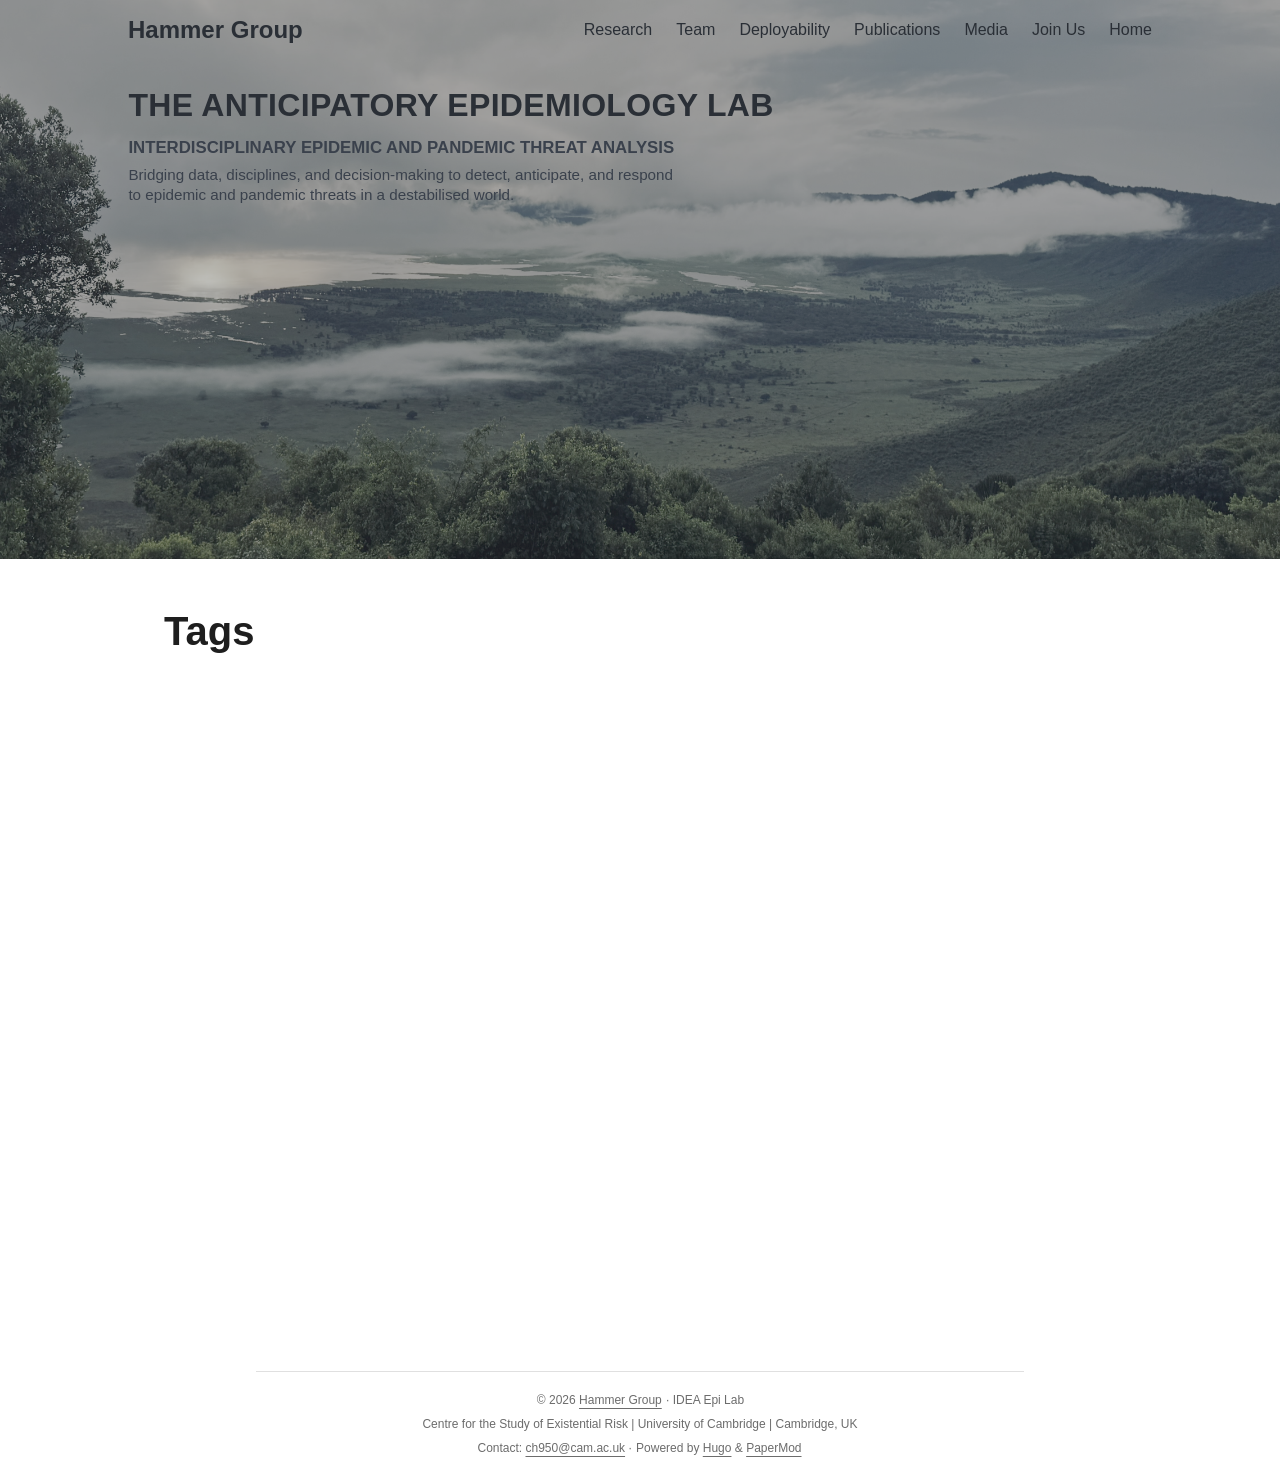
<file: tags/index.html>
<!DOCTYPE html>
<html lang="en" dir="auto" data-theme="light">

<head><meta charset="utf-8">
<meta http-equiv="X-UA-Compatible" content="IE=edge">
<meta name="viewport" content="width=device-width, initial-scale=1, shrink-to-fit=no">
<meta name="robots" content="index, follow">
<title>Tags | Hammer Group</title>
<meta name="keywords" content="">
<meta name="description" content="">
<meta name="author" content="">
<link rel="canonical" href="/tags/">
<link crossorigin="anonymous" href="/assets/css/stylesheet.d0f95cfff0784a7a5c07d9cfd5da1eae1f420a3fc5ca184603ff1773fae3c119.css" integrity="sha256-0Plc//B4SnpcB9nP1doerh9CCj/FyhhGA/8Xc/rjwRk=" rel="preload stylesheet" as="style">
<link rel="icon" href="/favicon.ico">
<link rel="icon" type="image/png" sizes="16x16" href="/favicon-16x16.png">
<link rel="icon" type="image/png" sizes="32x32" href="/favicon-32x32.png">
<link rel="apple-touch-icon" href="/apple-touch-icon.png">
<link rel="mask-icon" href="/safari-pinned-tab.svg">
<meta name="theme-color" content="#2e2e33">
<meta name="msapplication-TileColor" content="#2e2e33">
<link rel="alternate" type="application/rss+xml" href="/tags/index.xml" title="rss">
<link rel="alternate" hreflang="en" href="/tags/">
<noscript>
    <style>
        #theme-toggle,
        .top-link {
            display: none;
        }

    </style>
</noscript><meta property="og:url" content="/tags/">
  <meta property="og:site_name" content="Hammer Group">
  <meta property="og:title" content="Tags">
  <meta property="og:locale" content="en">
  <meta property="og:type" content="website">

  <meta name="twitter:card" content="summary">
  <meta name="twitter:title" content="Tags">

</head>
<body class="list" id="top">
    <header class="header" style="background: transparent;">
    <nav class="header-nav" style="background: transparent; position: relative; z-index: 10; margin-bottom: -70px;">
        <div class="logo">
            <a href="/" accesskey="h" title="Hammer Group (Alt + H)">Hammer Group</a>
        </div>
        <ul id="menu" class="menu">
            <li>
                <a href="/research/" title="Research">
                    <span>Research</span>
                </a>
            </li>
            <li>
                <a href="/team/" title="Team">
                    <span>Team</span>
                </a>
            </li>
            <li>
                <a href="/deployability/" title="Deployability">
                    <span>Deployability</span>
                </a>
            </li>
            <li>
                <a href="/publications/" title="Publications">
                    <span>Publications</span>
                </a>
            </li>
            <li>
                <a href="/media/" title="Media">
                    <span>Media</span>
                </a>
            </li>
            <li>
                <a href="/join/" title="Join Us">
                    <span>Join Us</span>
                </a>
            </li>
            <li>
                <a href="/" title="Home">
                    <span>Home</span>
                </a>
            </li>
        </ul>
    </nav>
    
<div style="
  background-image: url('/assets/images/hero-banner.png'); background-size: cover; background-position: center; background-repeat: no-repeat;
  color: white;
  width: 100%;
  border-bottom: 1px solid rgba(0,0,0,0.08);
">

  <div style="
  width: min(1100px, 100%);
  margin: 0 auto;
  padding: 14rem 1.5rem 14rem 2.4rem;
  box-sizing: border-box;
      position: relative;
      top: -8rem;
">

   <div style="
  font-family: 'Source Sans 3', sans-serif;
    font-weight: 900;
  font-size: 2.0rem;
  line-height: 1.2;
  color: #2A2F36;
  letter-spacing: 0.01em;
  margin-bottom: 0.8rem;
">
  THE ANTICIPATORY EPIDEMIOLOGY LAB
</div>



    <div style="
      font-weight: 800;
      font-size: 1.05rem;
      margin-top: 0.18rem;
      line-height: 1.3;
      color: #3a414c;;
    ">
      INTERDISCIPLINARY EPIDEMIC AND PANDEMIC THREAT ANALYSIS
    </div>

    <div style="
      font-weight: 400;
      font-size: 0.95rem;
      margin-top: 0.35rem;
      line-height: 1.35;
      color: #3a414c;;
    ">
      Bridging data, disciplines, and decision-making to detect, anticipate, and respond <br> to epidemic and pandemic threats in a destabilised world.
    </div>

  </div>
</div>
    
</header>

<main class="main">
<header class="page-header">
    <h1>Tags</h1>
</header>

<ul class="terms-tags">
</ul>
    </main>
    
<footer class="footer">
        <span>&copy; 2026 <a href="/">Hammer Group</a></span> · 
        IDEA Epi Lab<br>
Centre for the Study of Existential Risk |
University of Cambridge |
Cambridge, UK<br>
Contact: <a href="mailto:ch950@cam.ac.uk">ch950@cam.ac.uk</a> · 

    
    
    <span>
        Powered by
        <a href="https://gohugo.io/?utm_source=papermod" rel="noopener" target="_blank">Hugo</a> &
        <a href="https://github.com/adityatelange/hugo-PaperMod/" rel="noopener" target="_blank">PaperMod</a>
    </span>
</footer>
<a href="#top" id="top-link" class="top-link hidden" aria-label="go to top" title="Go to Top (Alt + G)" accesskey="g">
    <svg xmlns="http://www.w3.org/2000/svg" viewBox="0 0 24 24" fill="none" stroke="currentColor" stroke-width="2"
        stroke-linecap="round" stroke-linejoin="round" class="feather feather-chevrons-up">
        <polyline points="17 11 12 6 7 11"></polyline>
        <polyline points="17 18 12 13 7 18"></polyline>
    </svg>
</a>

<script>
    let menu = document.getElementById('menu');
    if (menu) {
        
        const scrollPosition = localStorage.getItem("menu-scroll-position");
        if (scrollPosition) {
            menu.scrollLeft = parseInt(scrollPosition, 10);
        }
        
        menu.onscroll = function () {
            localStorage.setItem("menu-scroll-position", menu.scrollLeft);
        }
    }

    document.querySelectorAll('a[href^="#"]').forEach(anchor => {
        anchor.addEventListener("click", function (e) {
            e.preventDefault();
            var id = this.getAttribute("href").substr(1);
            if (!window.matchMedia('(prefers-reduced-motion: reduce)').matches) {
                document.querySelector(`[id='${decodeURIComponent(id)}']`).scrollIntoView({
                    behavior: "smooth"
                });
            } else {
                document.querySelector(`[id='${decodeURIComponent(id)}']`).scrollIntoView();
            }
            if (id === "top") {
                history.replaceState(null, null, " ");
            } else {
                history.pushState(null, null, `#${id}`);
            }
        });
    });

</script>
<script>
    var toplink = document.getElementById("top-link");
    window.onscroll = function () {
        const scrollThreshold = window.innerHeight;
        if (document.body.scrollTop > scrollThreshold || document.documentElement.scrollTop > scrollThreshold) {
            toplink.classList.remove("hidden");
        } else {
            toplink.classList.add("hidden");
        }
    };

</script>
</body>

</html>
</file>
<file: assets/css/stylesheet.d0f95cfff0784a7a5c07d9cfd5da1eae1f420a3fc5ca184603ff1773fae3c119.css>
/*
  PaperMod v8+
  License: MIT https://github.com/adityatelange/hugo-PaperMod/blob/master/LICENSE
  Copyright (c) 2020 nanxiaobei and adityatelange
  Copyright (c) 2021-2026 adityatelange
*/
:root{--gap:24px;--content-gap:20px;--nav-width:1024px;--main-width:720px;--header-height:60px;--footer-height:60px;--radius:8px;--theme:rgb(255, 255, 255);--entry:rgb(255, 255, 255);--primary:rgb(30, 30, 30);--secondary:rgb(108, 108, 108);--tertiary:rgb(214, 214, 214);--content:rgb(31, 31, 31);--code-block-bg:rgb(28, 29, 33);--code-bg:rgb(245, 245, 245);--border:rgb(238, 238, 238);color-scheme:light}:root[data-theme=dark]{--theme:rgb(29, 30, 32);--entry:rgb(46, 46, 51);--primary:rgb(218, 218, 219);--secondary:rgb(155, 156, 157);--tertiary:rgb(65, 66, 68);--content:rgb(196, 196, 197);--code-block-bg:rgb(46, 46, 51);--code-bg:rgb(55, 56, 62);--border:rgb(51, 51, 51);color-scheme:dark}.list{background:var(--code-bg)}[data-theme=dark] .list{background:var(--theme)}*,::after,::before{box-sizing:border-box}html{-webkit-tap-highlight-color:transparent;overflow-y:scroll;-webkit-text-size-adjust:100%;text-size-adjust:100%}a,button,body,h1,h2,h3,h4,h5,h6{color:var(--primary)}body{font-family:-apple-system,BlinkMacSystemFont,segoe ui,Roboto,Oxygen,Ubuntu,Cantarell,open sans,helvetica neue,sans-serif;font-size:18px;line-height:1.6;word-break:break-word;background:var(--theme)}article,aside,figcaption,figure,footer,header,hgroup,main,nav,section,table{display:block}h1,h2,h3,h4,h5,h6{line-height:1.2}h1,h2,h3,h4,h5,h6,p{margin-top:0;margin-bottom:0}ul{padding:0}a{text-decoration:none}body,figure,ul{margin:0}table{width:100%;border-collapse:collapse;border-spacing:0;overflow-x:auto;word-break:keep-all}button,input,textarea{padding:0;font:inherit;background:0 0;border:0}input,textarea{outline:0}button,input[type=button],input[type=submit]{cursor:pointer}input:-webkit-autofill,textarea:-webkit-autofill{box-shadow:0 0 0 50px var(--theme)inset}img{display:block;max-width:100%}.not-found{position:absolute;left:0;right:0;display:flex;align-items:center;justify-content:center;height:80%;font-size:160px;font-weight:700}.archive-posts{width:100%;font-size:16px}.archive-year{margin-top:40px}.archive-year:not(:last-of-type){border-bottom:2px solid var(--border)}.archive-month{display:flex;align-items:flex-start;padding:10px 0}.archive-month-header{margin:25px 0;width:200px}.archive-month:not(:last-of-type){border-bottom:1px solid var(--border)}.archive-entry{position:relative;padding:5px;margin:10px 0}.archive-entry-title{margin:5px 0;font-weight:400}.archive-count,.archive-meta{color:var(--secondary);font-size:14px}.footer,.top-link{font-size:12px;color:var(--secondary)}.footer{max-width:calc(var(--main-width) + var(--gap) * 2);margin:auto;padding:calc((var(--footer-height) - var(--gap))/2)var(--gap);text-align:center;line-height:24px}.footer span{margin-inline-start:1px;margin-inline-end:1px}.footer span:last-child{white-space:nowrap}.footer a{color:inherit;text-underline-offset:.25rem;text-decoration:underline}.top-link{position:fixed;bottom:4rem;right:2rem;z-index:99;background:var(--tertiary);width:2.5rem;height:2.5rem;padding:10px;border-radius:64px;transition:visibility .3s,opacity .3s cubic-bezier(.4,0,1,1)}.hidden{visibility:hidden;opacity:0}.top-link,.top-link svg{filter:drop-shadow(0 0 0 var(--theme))}.footer a:hover,.top-link:hover{color:var(--primary)}.header-nav{display:flex;flex-wrap:wrap;justify-content:space-between;max-width:calc(var(--nav-width) + var(--gap) * 2);margin:auto;line-height:var(--header-height);padding:0 var(--gap);column-gap:var(--gap)}.header-nav a{display:block}.logo,.menu{display:flex}.logo{align-items:center;column-gap:.55rem;flex-wrap:wrap}.logo a{font-size:24px;font-weight:700;display:flex;align-items:center;column-gap:.55rem}.logo a img,.logo a svg{pointer-events:none;border-radius:6px}.theme-toggle{padding:0 .4rem}[data-theme=dark] .moon{display:none}[data-theme=light] .sun{display:none}.logo-switches{display:inline-flex;gap:.4rem;align-items:inherit;min-height:stretch;flex-wrap:inherit}.logo-switches>*{min-height:inherit;align-items:center;display:inline-flex}.nav-sep{color:var(--secondary)}.lang-menu *{display:inherit;min-height:inherit;align-items:inherit}.lang-menu a{font-size:1rem;font-weight:500;padding:0 .4rem;display:inline-flex}.menu{list-style:none;word-break:keep-all;overflow-x:auto;white-space:nowrap;column-gap:var(--gap)}.menu a{font-size:16px}.menu .active{font-weight:500;text-decoration:underline;text-underline-offset:.3rem;text-decoration-thickness:2px}.main{position:relative;min-height:calc(100vh - var(--header-height) - var(--footer-height));max-width:calc(var(--main-width) + var(--gap) * 2);margin:auto;padding:var(--gap)}.page-header h1{font-size:40px}.pagination{display:flex}.pagination a{color:var(--theme);font-size:13px;line-height:36px;background:var(--primary);border-radius:calc(36px/2);padding:0 16px}.pagination .next{margin-inline-start:auto}.social-icons a{display:inline-flex;padding:10px}.social-icons a svg{height:26px;width:26px}code{direction:ltr}div.highlight,pre{position:relative}.copy-code{display:none;position:absolute;top:4px;right:4px;color:rgba(255,255,255,.8);background:rgba(78,78,78,.8);border-radius:var(--radius);padding:0 5px;font-size:14px;user-select:none}div.highlight:hover .copy-code,pre:hover .copy-code{display:block}.md-content h3,.md-content h4,.md-content h5,.md-content h6{margin:24px 0 16px}.md-content h1{margin:40px auto 32px;font-size:40px}.md-content h2{margin:32px auto 24px;font-size:32px}.md-content h3{font-size:24px}.md-content h4{font-size:16px}.md-content h5{font-size:14px}.md-content h6{font-size:12px}.md-content a:not(.anchor){text-underline-offset:.3rem;text-decoration:underline}.md-content del{text-decoration:line-through}.md-content dl:not(:last-child),.md-content ol:not(:last-child),.md-content p:not(:last-child),.md-content figure:not(:last-child),.md-content ul:not(:last-child){margin-bottom:var(--content-gap)}.md-content ol,.md-content ul{padding-inline-start:1.25rem}.md-content li{margin-top:.3rem}.md-content li p{margin-bottom:0}.md-content dl{display:flex;flex-wrap:wrap;margin:0}.md-content dt{width:25%;font-weight:700}.md-content dd{width:75%;margin-inline-start:0;padding-inline-start:10px}.md-content dd~dd,.md-content dt~dt{margin-top:10px}.md-content table{margin-bottom:var(--content-gap)}.md-content table th,.md-content table:not(.highlighttable,.highlight table,.gist .highlight) td{min-width:80px;padding:6px 13px;line-height:1.5;border:1px solid var(--border)}.md-content table th{text-align:start}.md-content table:not(.highlighttable) td code:only-child{margin:auto 0}.md-content .highlight table{border-radius:var(--radius)}.md-content .highlight:not(table){margin-bottom:var(--content-gap);background:var(--code-block-bg)!important;border-radius:var(--radius);direction:ltr}.md-content li>.highlight{margin-inline-end:0}.md-content ul pre{margin-inline-start:calc(var(--gap) * -2)}.md-content .highlight pre{margin:0}.md-content .highlighttable{table-layout:fixed}.md-content .highlighttable td:first-child{width:40px}.md-content .highlighttable td .linenodiv{padding-inline-end:0!important}.md-content .highlighttable td .highlight,.md-content .highlighttable td .linenodiv pre{margin-bottom:0}.post-content code{padding:.2rem .3rem;font-size:.78em;line-height:1.5;background:var(--code-bg);border-radius:.2rem}.md-content pre code{display:grid;margin:auto 0;padding:10px;color:#d5d5d6;background:var(--code-block-bg)!important;border-radius:var(--radius);overflow-x:auto;word-break:break-all}.md-content blockquote{margin:1rem 0;padding-inline-start:1rem;border-inline-start:.3rem solid var(--content)}.md-content hr{margin:30px 0;height:2px;background:var(--tertiary);border:0}.md-content iframe{max-width:100%}.md-content img{border-radius:var(--radius);margin:1rem 0}.md-content img[src*="#center"]{margin:1rem auto}.md-content figure.align-center{text-align:center}.md-content figure>figcaption{color:var(--primary);font-size:16px;font-weight:700;margin:8px 0 16px}.md-content figure>figcaption>p{color:var(--secondary);font-size:14px;font-weight:400}.md-content h1:hover .anchor,.md-content h2:hover .anchor,.md-content h3:hover .anchor,.md-content h4:hover .anchor,.md-content h5:hover .anchor,.md-content h6:hover .anchor{display:inline-flex;color:var(--secondary);margin-inline-start:.5em;font-weight:500;user-select:none}.anchor:hover{color:var(--content)!important}.md-content img.in-text{display:inline;margin:auto}mark{border-radius:2px;padding:0 2px}audio{display:block;width:100%;border:1px solid var(--border);border-radius:var(--radius);overflow:hidden;height:2.5rem;margin-bottom:var(--content-gap)}audio::-webkit-media-controls-enclosure{border-radius:0}video{border:1px solid var(--code-bg);border-radius:var(--radius);max-width:100%}.first-entry{position:relative;display:flex;flex-direction:column;justify-content:center;min-height:320px;margin:var(--gap)0 calc(var(--gap) * 2)}.first-entry .entry-header{overflow:hidden;display:-webkit-box;-webkit-box-orient:vertical;-webkit-line-clamp:3}.first-entry .entry-header h1{font-size:34px;line-height:1.3}.first-entry .entry-header h2{font-size:40px}.first-entry .entry-content{margin:14px 0;font-size:16px;-webkit-line-clamp:3}.first-entry .entry-footer{font-size:14px}.home-info .entry-content{--content-gap:0.5rem;-webkit-line-clamp:unset;margin:0}.home-info .social-icons a:first-of-type{padding-inline-start:0}.post-entry{position:relative;margin-bottom:var(--gap);padding:var(--gap);background:var(--entry);border-radius:var(--radius);transition:transform .25s ease;border:1px solid var(--border)}.post-entry:hover,.post-entry:focus-within{transform:translateY(-2px);border-color:var(--tertiary)}.tag-entry .entry-cover{display:none}.entry-header h2{font-size:24px;line-height:1.3}.entry-content{margin:8px 0;color:var(--secondary);font-size:14px;line-height:1.6;overflow:hidden;display:-webkit-box;-webkit-box-orient:vertical;-webkit-line-clamp:2}.home-info .entry-content p{margin-block-start:1em;margin-block-end:1em}.entry-footer{color:var(--secondary);font-size:13px}.entry-link{position:absolute;left:0;right:0;top:0;bottom:0;border-radius:var(--radius)}.entry-hint{color:var(--secondary)}.entry-hint-parent{display:flex;justify-content:space-between}.entry-cover{font-size:14px;margin-bottom:var(--gap);text-align:center;display:flex;flex-direction:column;gap:.5rem}.entry-cover img{border-radius:var(--radius);width:100%;height:auto}.entry-cover a{text-underline-offset:.3rem;text-decoration:underline}.page-header,.post-header{margin:24px auto var(--content-gap)}.post-title{font-size:40px}.post-description{margin-top:10px}.post-meta{margin-top:5px}.post-meta,.breadcrumbs{color:var(--secondary);font-size:14px}.breadcrumbs{display:flex;flex-wrap:wrap;align-items:center;gap:.2rem}.breadcrumbs a{font-size:16px}.breadcrumbs svg{height:1em}.i18n_list{display:inline-flex}.post-meta .i18n_list li{list-style:none;margin:auto 3px}.post-meta a,.toc a:hover{text-underline-offset:.3rem;text-decoration:underline}.post-meta a{color:var(--secondary);text-decoration-style:dotted}details.toc{margin-bottom:var(--content-gap);background:var(--code-bg);border-radius:var(--radius);border:1px solid var(--border)}[data-theme=dark] details.toc{background:var(--entry)}details.toc summary{padding:.3rem 1.2rem;border-radius:var(--radius)}details summary{cursor:pointer;display:list-item;width:100%;margin-inline-start:0;user-select:none}details .title{display:inline;font-weight:500;margin-inline-start:.2rem}details{interpolate-size:allow-keywords}details::details-content{height:0;opacity:0;overflow:clip;transition:height 150ms ease,opacity 150ms ease,content-visibility 150ms allow-discrete}details[open]::details-content{height:auto;opacity:1}details .inner{margin:0 2.4rem;padding-bottom:.6rem}details li ul{margin-inline-start:var(--gap)}.post-content{color:var(--content);margin:30px 0}.post-footer{margin-top:var(--content-gap)}.post-footer>*{margin-bottom:10px}.post-tags{display:flex;flex-wrap:wrap;gap:10px}.post-tags li{display:inline-block}.post-tags a,.share-buttons,.paginav{border-radius:var(--radius);background:var(--code-bg);border:1px solid var(--border)}.post-tags a{display:block;padding:0 14px;color:var(--secondary);font-size:14px;line-height:34px;background:var(--code-bg)}.post-tags a:hover,.paginav a:hover{background:var(--border)}.share-buttons{padding:10px;display:flex;justify-content:center;overflow-x:auto;gap:10px}.share-buttons li,.share-buttons a{display:inline-flex}.share-buttons a:not(:last-of-type){margin-inline-end:12px}.paginav{display:flex;line-height:1.2}.paginav .title{letter-spacing:1px;text-transform:uppercase;font-size:.8rem;color:var(--secondary)}.paginav a{width:50%;display:flex;flex-direction:column;gap:.5rem;padding:.8rem;border-radius:var(--radius)}.paginav span:hover:not(.title){text-underline-offset:.2rem;text-decoration:underline}.paginav .next{margin-inline-start:auto;text-align:right}[dir=rtl] .paginav .next{text-align:left}h1>a>svg{display:inline}.buttons,.main .profile{display:flex;justify-content:center}.main .profile{align-items:center;min-height:calc(100vh - var(--header-height) - var(--footer-height) - (var(--gap) * 2));text-align:center}.profile .profile_inner{display:flex;flex-direction:column;align-items:center;gap:1rem}.profile img{border-radius:50%}.buttons{flex-wrap:wrap;max-width:400px;gap:1rem}.button{background:var(--tertiary);border-radius:var(--radius);padding:.4rem .8rem}.searchbox input{padding:4px 10px;width:100%;color:var(--primary);font-weight:700;border:2px solid var(--tertiary);border-radius:var(--radius)}.searchResults li{list-style:none;border-radius:var(--radius);padding:10px 15px;position:relative;font-weight:500;display:flex;align-items:center;justify-content:space-between;background:var(--entry);transition:transform .25s ease;border:1px solid var(--border)}.searchResults{margin:var(--content-gap)0;width:100%;display:flex;flex-direction:column;gap:10px}.searchResults li:hover,.searchResults li:focus-within{transform:translateY(-2px);border-color:var(--tertiary)}.searchResults li .entry-link:focus{outline:2px solid var(--secondary);outline-offset:-2px}.terms-tags{display:flex;flex-wrap:wrap;gap:1em;margin-top:var(--content-gap)}.terms-tags li{display:inline-block;font-weight:500}.terms-tags a{display:block;padding:4px 10px;background:var(--tertiary);border-radius:var(--radius);transition:transform .1s}.bg{color:#cad3f5;background-color:#24273a}.chroma{color:#cad3f5;background-color:#24273a}.chroma .x{}.chroma .err{color:#ed8796}.chroma .cl{}.chroma .lnlinks{outline:none;text-decoration:none;color:inherit}.chroma .lntd{vertical-align:top;padding:0;margin:0;border:0}.chroma .lntable{border-spacing:0;padding:0;margin:0;border:0}.chroma .hl{background-color:#474733}.chroma .lnt{white-space:pre;-webkit-user-select:none;user-select:none;margin-right:.4em;padding:0 .4em;color:#8087a2}.chroma .ln{white-space:pre;-webkit-user-select:none;user-select:none;margin-right:.4em;padding:0 .4em;color:#8087a2}.chroma .line{display:flex}.chroma .k{color:#c6a0f6}.chroma .kc{color:#f5a97f}.chroma .kd{color:#ed8796}.chroma .kn{color:#8bd5ca}.chroma .kp{color:#c6a0f6}.chroma .kr{color:#c6a0f6}.chroma .kt{color:#ed8796}.chroma .n{}.chroma .na{color:#8aadf4}.chroma .nb{color:#91d7e3}.chroma .bp{color:#91d7e3}.chroma .nc{color:#eed49f}.chroma .no{color:#eed49f}.chroma .nd{color:#8aadf4;font-weight:700}.chroma .ni{color:#8bd5ca}.chroma .ne{color:#f5a97f}.chroma .nf{color:#8aadf4}.chroma .fm{color:#8aadf4}.chroma .nl{color:#91d7e3}.chroma .nn{color:#f5a97f}.chroma .nx{}.chroma .py{color:#f5a97f}.chroma .nt{color:#c6a0f6}.chroma .nv{color:#f4dbd6}.chroma .vc{color:#f4dbd6}.chroma .vg{color:#f4dbd6}.chroma .vi{color:#f4dbd6}.chroma .vm{color:#f4dbd6}.chroma .l{}.chroma .ld{}.chroma .s{color:#a6da95}.chroma .sa{color:#ed8796}.chroma .sb{color:#a6da95}.chroma .sc{color:#a6da95}.chroma .dl{color:#8aadf4}.chroma .sd{color:#6e738d}.chroma .s2{color:#a6da95}.chroma .se{color:#8aadf4}.chroma .sh{color:#6e738d}.chroma .si{color:#a6da95}.chroma .sx{color:#a6da95}.chroma .sr{color:#8bd5ca}.chroma .s1{color:#a6da95}.chroma .ss{color:#a6da95}.chroma .m{color:#f5a97f}.chroma .mb{color:#f5a97f}.chroma .mf{color:#f5a97f}.chroma .mh{color:#f5a97f}.chroma .mi{color:#f5a97f}.chroma .il{color:#f5a97f}.chroma .mo{color:#f5a97f}.chroma .o{color:#91d7e3;font-weight:700}.chroma .ow{color:#91d7e3;font-weight:700}.chroma .p{}.chroma .c{color:#6e738d;font-style:italic}.chroma .ch{color:#6e738d;font-style:italic}.chroma .cm{color:#6e738d;font-style:italic}.chroma .c1{color:#6e738d;font-style:italic}.chroma .cs{color:#6e738d;font-style:italic}.chroma .cp{color:#6e738d;font-style:italic}.chroma .cpf{color:#6e738d;font-weight:700;font-style:italic}.chroma .g{}.chroma .gd{color:#ed8796;background-color:#363a4f}.chroma .ge{font-style:italic}.chroma .gr{color:#ed8796}.chroma .gh{color:#f5a97f;font-weight:700}.chroma .gi{color:#a6da95;background-color:#363a4f}.chroma .go{}.chroma .gp{}.chroma .gs{font-weight:700}.chroma .gu{color:#f5a97f;font-weight:700}.chroma .gt{color:#ed8796}.chroma .gl{text-decoration:underline}.chroma .w{}.chroma{background-color:unset!important}.chroma .hl{display:flex}.chroma .lnt{padding:0 0 0 12px}.highlight pre.chroma code{padding:8px 0}.highlight pre.chroma .line .cl,.chroma .ln{padding:0 10px}.chroma .lntd:last-of-type{width:100%}@media screen and (max-width:768px){:root{--gap:14px}.profile img{transform:scale(.85)}.first-entry{min-height:260px}.archive-month{flex-direction:column}.archive-year{margin-top:20px}.footer{padding:calc((var(--footer-height) - var(--gap) - 10px)/2)var(--gap)}}@media screen and (max-width:900px){.list .top-link{transform:translateY(-5rem)}}@media screen and (max-width:340px){.share-buttons{justify-content:unset}}@media(prefers-reduced-motion){.terms-tags a:active,.button:active,.post-entry:active,.top-link,.searchResults .focus,.searchResults li:active{transform:none}}@import 'https://fonts.googleapis.com/css2?family=IBM+Plex+Sans:wght@400;500;600;700; 800; 900&display=swap';@import 'https://fonts.googleapis.com/css2?family=IBM+Plex+Serif:wght@500&display=swap';@import 'https://fonts.googleapis.com/css2?family=Source+Sans+3:wght@400;600;700; 800; 900&display=swap';body,button,input,textarea{font-family:ibm plex sans,sans-serif;font-size:.95rem;line-height:1.6}h1,h2,h3,h4,h5,h6{font-family:ibm plex sans,sans-serif}h1{font-size:1.8rem}h2{font-size:1.5rem;margin-top:1.8rem;margin-bottom:.6rem}h3{font-size:1.25rem}.footer{border-top:1px solid rgba(0,0,0,.12);margin-top:2rem;padding-top:1rem}:root{--theme:#ffffff}.main{background-color:#fff}body{background-color:#fff}a{color:#3f6fb5;text-decoration:none}a:hover{text-decoration:underline}.main{max-width:1000px}.home .main{max-width:1800px}p{margin-bottom:.9rem}.logo a:hover{text-decoration:underline}.menu a{color:#2a2f36}.logo a{color:#2a2f36}html,body{background:#fff!important}:root{--theme:#ffffff !important}.home-split{display:grid;grid-template-columns:1fr 2fr;gap:5rem;align-items:start;margin:4rem 0}.home-split-reverse{grid-template-columns:2fr 1fr}.home-split-title{padding-top:3rem}.home-split-title h2{margin-top:0}.home-split-text p:first-child{margin-top:0}.home-split+.home-split{border-top:1px solid #d9dee5;padding-top:5rem;margin-top:5rem}@media(max-width:768px){.home-split,.home-split-reverse{grid-template-columns:1fr;gap:1rem}.home-split-title{padding-top:0}.home-split+.home-split{padding-top:2.5rem;margin-top:2.5rem}}
</file>
